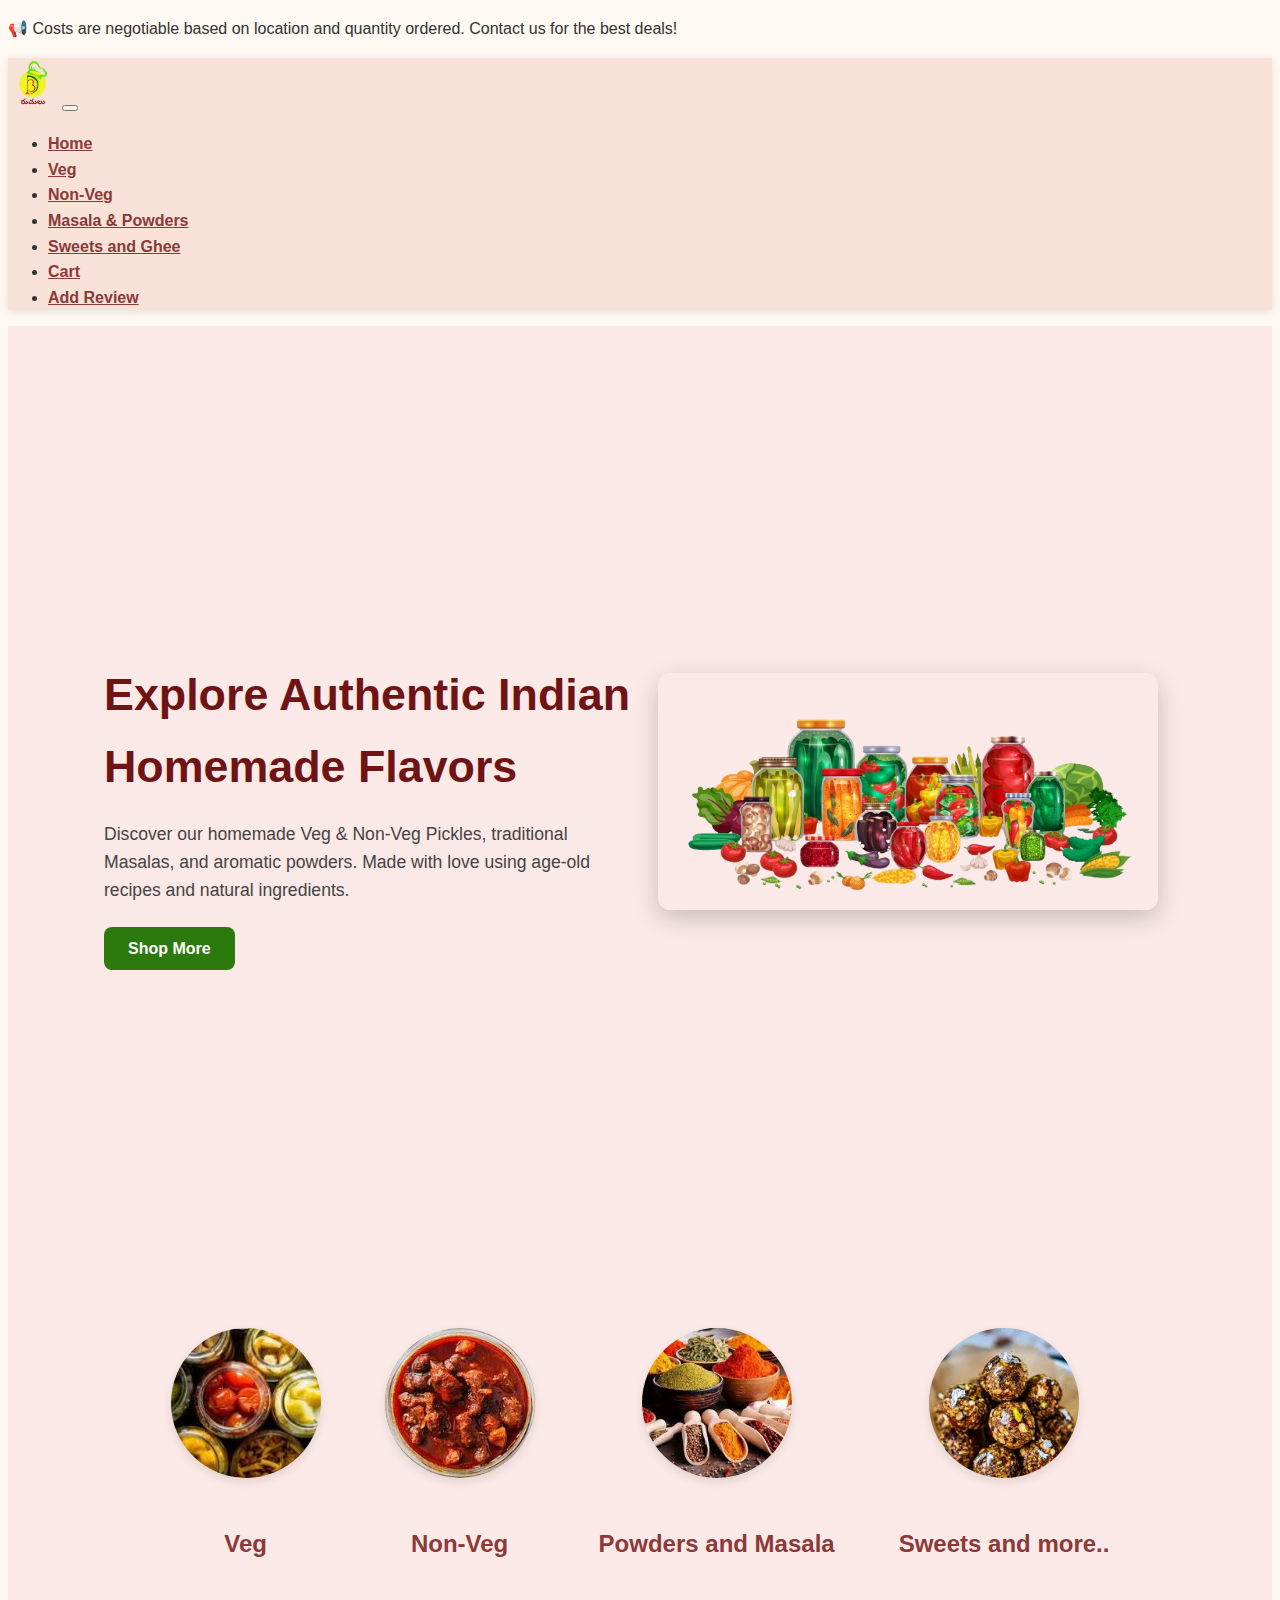
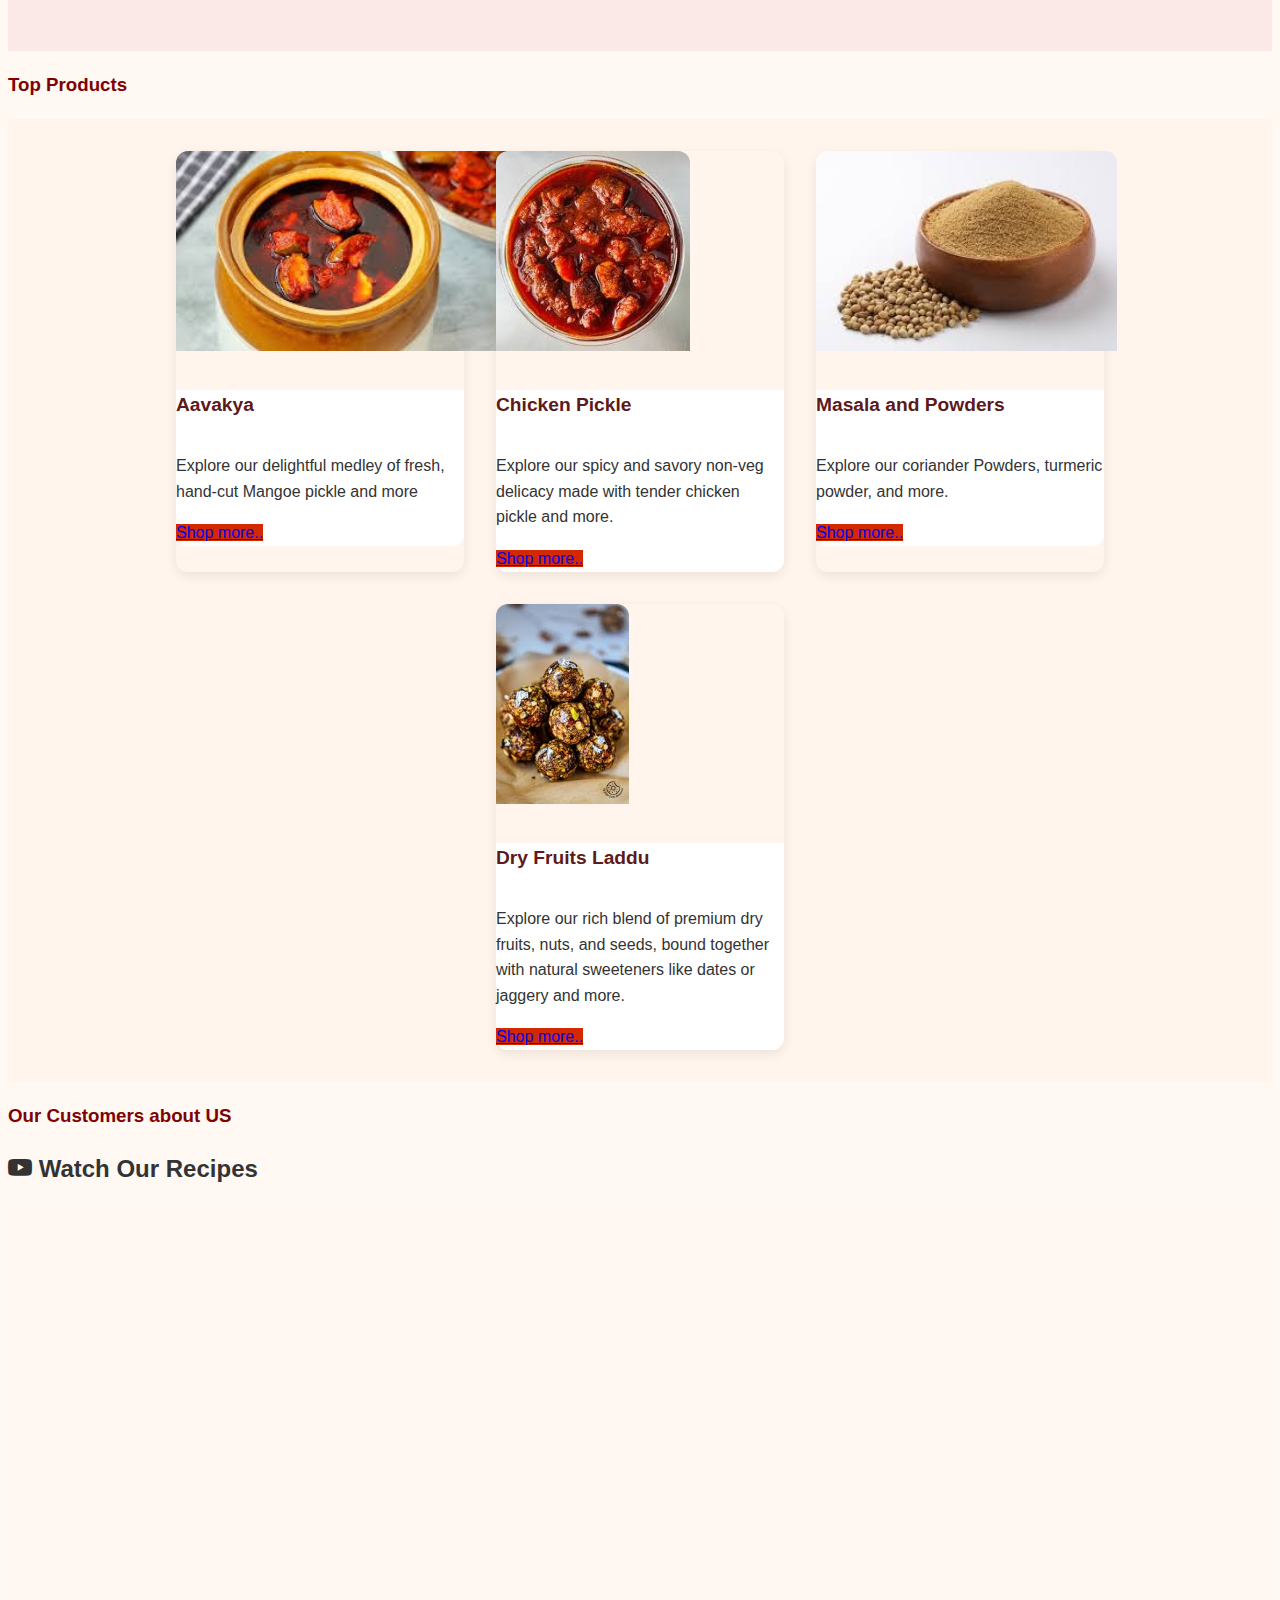
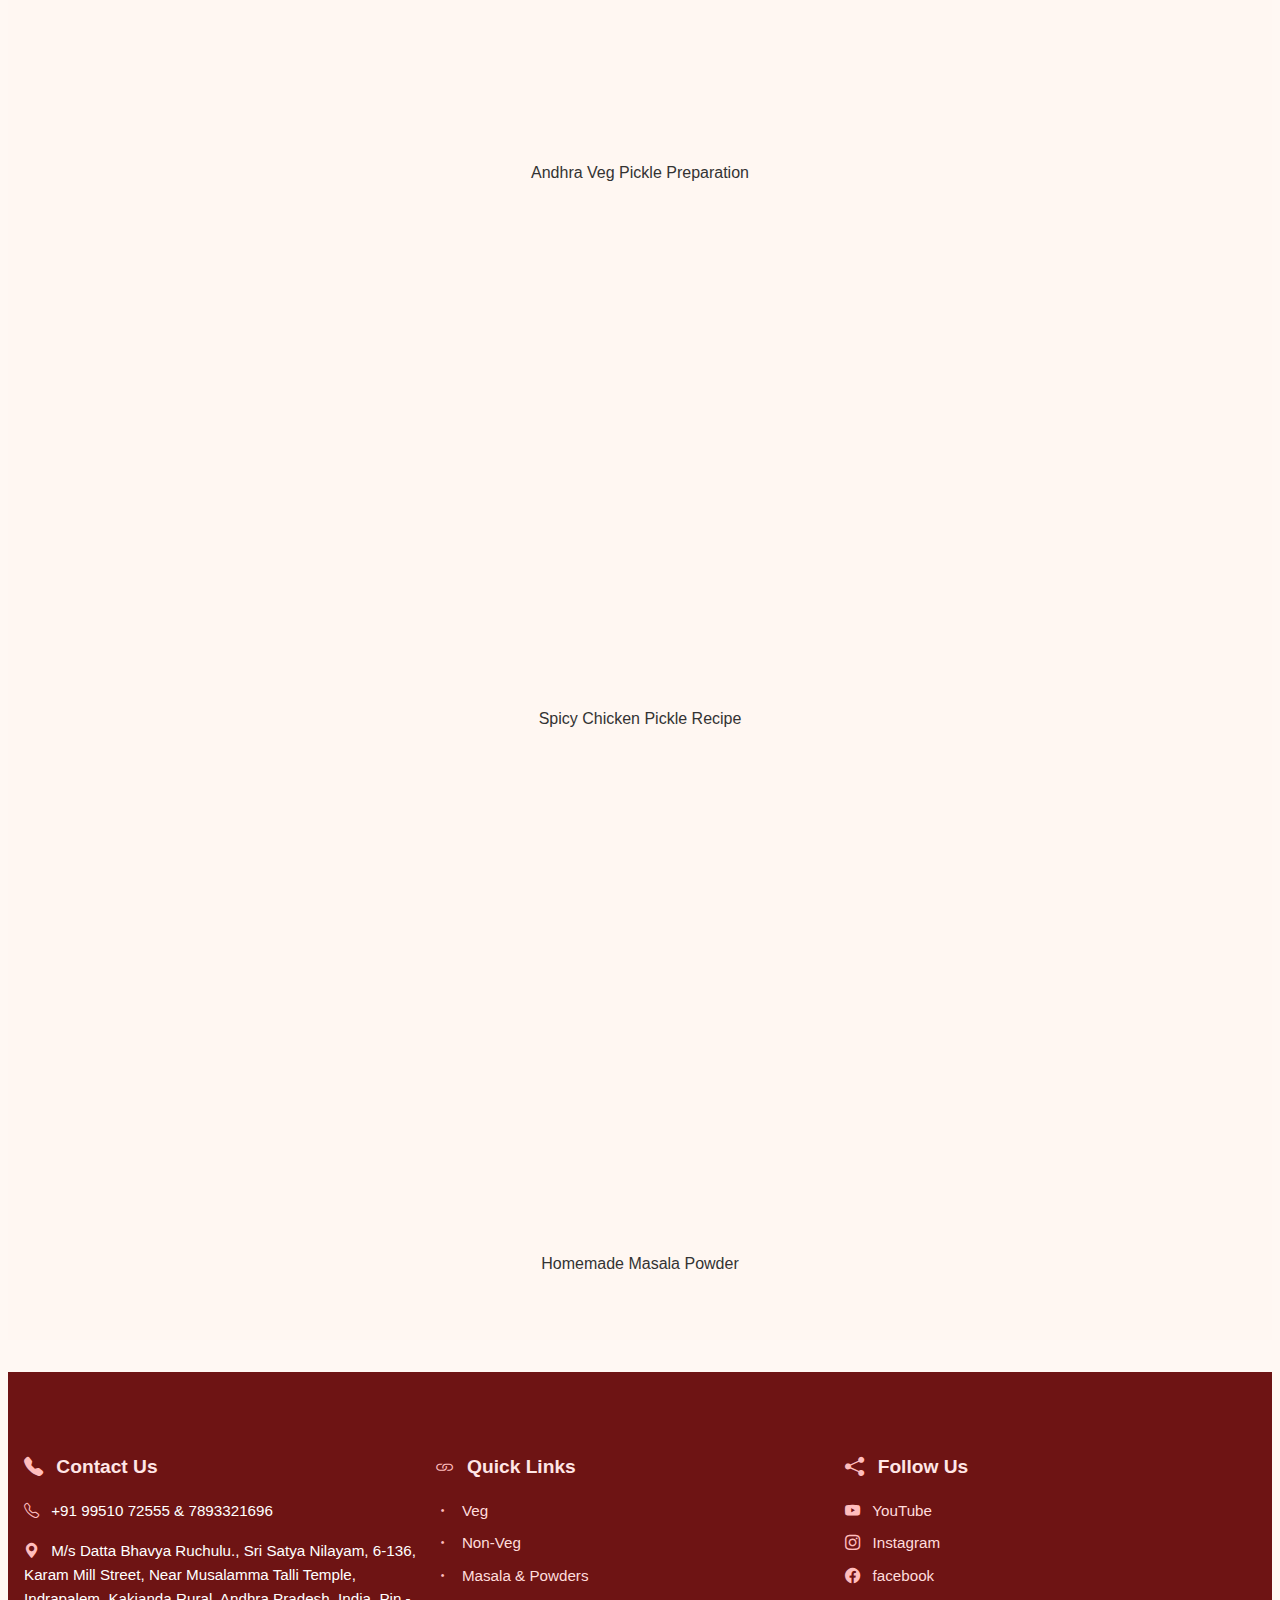
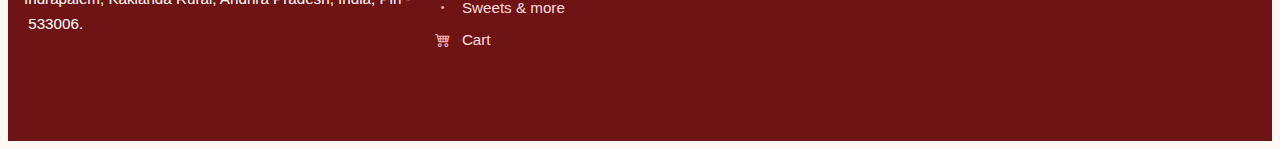
<file: index.html>
<!DOCTYPE html>
<html lang="en">

<head>
    <meta charset="UTF-8">
    <meta http-equiv="X-UA-Compatible" content="IE=edge">
    <meta name="viewport" content="width=device-width, initial-scale=1.0">
    <title>DB రుచులు</title>
    <link href="https://cdn.jsdelivr.net/npm/bootstrap@5.3.7/dist/css/bootstrap.min.css" rel="stylesheet"
        integrity="sha384-LN+7fdVzj6u52u30Kp6M/trliBMCMKTyK833zpbD+pXdCLuTusPj697FH4R/5mcr" crossorigin="anonymous">
    <script src="https://cdn.jsdelivr.net/npm/bootstrap@5.3.7/dist/js/bootstrap.bundle.min.js"
        integrity="sha384-ndDqU0Gzau9qJ1lfW4pNLlhNTkCfHzAVBReH9diLvGRem5+R9g2FzA8ZGN954O5Q"
        crossorigin="anonymous"></script>
    <link href="https://cdn.jsdelivr.net/npm/bootstrap-icons@1.10.5/font/bootstrap-icons.css" rel="stylesheet">

    <link rel="stylesheet" href="styles.css">
</head>

<body>
    <!--Nav Bar-->
    <div class="notification-banner">
        <p>📢 Costs are negotiable based on location and quantity ordered. Contact us for the best deals!</p>
    </div>
    <nav class="navbar navbar-expand-lg bg-body-tertiary">
        <div class="container-fluid">
            <a class="navbar-brand mx-auto" href="index.html"><img src=" logo.jpg" alt=""></a>
            <button class="navbar-toggler" type="button" data-bs-toggle="collapse"
                data-bs-target="#navbarSupportedContent" aria-controls="navbarSupportedContent" aria-expanded="false"
                aria-label="Toggle navigation">
                <span class="navbar-toggler-icon"></span>
            </button>
            <div class="collapse navbar-collapse" id="navbarSupportedContent">
                <ul class="navbar-nav ms-auto mb-2 mb-lg-0">
                    <li class="nav-item">
                        <a class="nav-link " aria-current="page" href="index.html">Home</a>
                    </li>
                    <li class="nav-item">
                        <a class="nav-link" href="vegPickles.html">Veg</a>
                    </li>
                    <li class="nav-item">
                        <a class="nav-link" href="nonVegPickles.html">Non-Veg</a>
                    </li>
                    <li class="nav-item">
                        <a class="nav-link" href="masalas.html">Masala & Powders</a>
                    </li>
                    <li class="nav-item">
                        <a class="nav-link" href="sweets.html">Sweets and Ghee</a>
                    </li>
                    <li class="nav-item">
                        <a class="nav-link" href="cart.html">Cart</a>
                    </li>
                    <li class="nav-item">
                        <a class="nav-link" href="https://g.page/r/CdC5xiagUfe6EAI/review">Add Review</a>
                    </li>
                </ul>

            </div>
        </div>
    </nav>

    <section class="hero">
        <div class="hero-text">
            <h1>Explore Authentic Indian Homemade Flavors</h1>
            <p>
                Discover our homemade Veg & Non-Veg Pickles, traditional Masalas, and
                aromatic powders. Made with love using age-old recipes and natural ingredients.
            </p>
            <a href="#top_products" class="shop-btn">Shop More</a>
        </div>
        <div class="hero-image">
            <img src=" hero.png" alt="Pickle Jars" />
        </div>
    </section>

    <div class="list-sec">
        <div class="lists">
            <a href="vegPickles.html" style="text-decoration: none;"> <img src=" veg-pickles.jpeg" alt="">
                <p>Veg</p>
            </a>
        </div>
        <div class="lists">
            <a href="nonVegPickles.html" style="text-decoration: none;"> <img src=" non-veg.jpeg" alt="">
                <p>Non-Veg</p>
            </a>
        </div>
        <div class="lists">
            <a href="masalas.html" style="text-decoration: none;"> <img src=" m&p.jpeg" alt="">
                <p>Powders and Masala</p>
            </a>
        </div>
        <div class="lists">
            <a href="sweets.html" style="text-decoration: none;"> <img src=" dry-fruits-laddu.jpeg" alt="">
                <p>Sweets and more..</p>
            </a>
        </div>
    </div>
    <section id="top_products">
        <h3>Top Products</h3>
        <div class="top-products">
            <div class="card" style="width: 18rem;">
                <img src=" aavakaya.jpg" class="card-img-top" alt="...">
                <div class="card-body">
                    <h5 class="card-title">Aavakya</h5>
                    <p class="card-text">Explore our delightful medley of fresh, hand-cut Mangoe pickle and more</p>
                    <a href="vegPickles.html" class="btn btn-primary">Shop more..</a>
                </div>
            </div>
            <div class="card" style="width: 18rem;">
                <img src=" chicken.jpg" class="card-img-top" alt="...">
                <div class="card-body">
                    <h5 class="card-title">Chicken Pickle</h5>
                    <p class="card-text">Explore our spicy and savory non-veg delicacy made with tender chicken pickle
                        and
                        more.</p>
                    <a href="nonVegPickles.html" class="btn btn-primary">Shop more..</a>
                </div>
            </div>
            <div class="card" style="width: 18rem;">
                <img src=" coriander'.jpg" class="card-img-top" alt="...">
                <div class="card-body">
                    <h5 class="card-title">Masala and Powders</h5>
                    <p class="card-text">Explore our coriander Powders, turmeric powder, and more.</p>
                    <a href="masalas.html" class="btn btn-primary">Shop more..</a>
                </div>
            </div>
            <div class="card" style="width: 18rem;">
                <img src=" dry-fruits-laddu.jpeg" class="card-img-top" alt="...">
                <div class="card-body">
                    <h5 class="card-title">Dry Fruits Laddu</h5>
                    <p class="card-text">Explore our rich blend of premium dry fruits, nuts,
                        and seeds, bound together with natural
                        sweeteners like dates or jaggery and more.</p>
                    <a href="sweets.html" class="btn btn-primary">Shop more..</a>
                </div>
            </div>
        </div>
    </section>
    <h3>Our Customers about US</h3>
    <!-- Elfsight Google Reviews | Untitled Google Reviews -->
    <script src="https://static.elfsight.com/platform/platform.js" async></script>
    <div class="elfsight-app-03ab44bb-7307-4158-8215-7b2223e11445" data-elfsight-app-lazy></div>


    <h2 class="section-title text-center mb-4"><i class="bi bi-youtube text-danger"></i> Watch Our Recipes</h2>
    <div class="youtube-links container py-5">
        <div class="row justify-content-center g-4">
            <div class="col-lg-6 col-md-6 col-sm-12">
                <div class="ratio ratio-16x9 rounded shadow">
                    <iframe width="853" height="480" src="https://www.youtube.com/embed/3LIVG4vbXrY"
                        title="అమ్మవారికి ఎంతో ఇష్టమైన  5 రకాల ప్రసాదాలు శ్రావణ మాసం స్పెషల్ /sravanmasam special /"
                        frameborder="0"
                        allow="accelerometer; autoplay; clipboard-write; encrypted-media; gyroscope; picture-in-picture; web-share"
                        referrerpolicy="strict-origin-when-cross-origin" allowfullscreen></iframe>
                </div>
                <p class="text-center mt-2">Andhra Veg Pickle Preparation</p>
            </div>
            <div class="col-lg-6 col-md-6 col-sm-12">
                <div class="ratio ratio-16x9 rounded shadow">
                    <iframe width="853" height="480" src="https://www.youtube.com/embed/Fk98pCr-Z9w"
                        title="అమ్మమ్మల కాలంనాటి గోరింటాకు టిప్స్ తో,గోరింటాకు ఎర్రగా పండాలంటే ఇలా తయారు  చేసుకోండి/goritaku"
                        frameborder="0"
                        allow="accelerometer; autoplay; clipboard-write; encrypted-media; gyroscope; picture-in-picture; web-share"
                        referrerpolicy="strict-origin-when-cross-origin" allowfullscreen></iframe>
                </div>
                <p class="text-center mt-2">Spicy Chicken Pickle Recipe</p>
            </div>
            <div class="col-lg-6 col-md-6 col-sm-12">
                <div class="ratio ratio-16x9 rounded shadow">
                    <iframe width="853" height="480" src="https://www.youtube.com/embed/R_z-5V-l1-0"
                        title="పూర్ణం బూరెలు నుండి పూర్ణం బయటకు రాకుండ పర్ఫెక్ట్ రావాలంటే/పొంగు బురెలు నూనె పిల్చకుండా ఉండాలి అంటే"
                        frameborder="0"
                        allow="accelerometer; autoplay; clipboard-write; encrypted-media; gyroscope; picture-in-picture; web-share"
                        referrerpolicy="strict-origin-when-cross-origin" allowfullscreen></iframe>
                </div>
                <p class="text-center mt-2">Homemade Masala Powder</p>
            </div>
        </div>
    </div>
<script>
  
</script>


</body>
<footer class="footer">
    <div class="footer-section contact-us">
        <h5><i class="bi bi-telephone-fill"></i> Contact Us</h5>
        <p><i class="bi bi-telephone"></i> +91 99510 72555 & 7893321696</p>
        <p><i class="bi bi-geo-alt-fill"></i> M/s Datta Bhavya Ruchulu.,
            Sri Satya Nilayam, 6-136, Karam Mill Street, Near Musalamma Talli Temple, Indrapalem, Kakianda Rural, Andhra
            Pradesh,
            India, Pin - 533006.</p>
    </div>

    <div class="footer-section nav-links">
        <h5><i class="bi bi-link"></i> Quick Links</h5>
        <a href="vegPickles.html"><i class="bi bi-dot"></i> Veg</a><br>
        <a href="nonVegPickles.html"><i class="bi bi-dot"></i> Non-Veg</a><br>
        <a href="masalas.html"><i class="bi bi-dot"></i> Masala & Powders</a><br>
        <a href="sweets.html"><i class="bi bi-dot"></i> Sweets & more</a><br>
        <a href="cart.html"><i class="bi bi-cart4"></i> Cart</a>
    </div>

    <div class="footer-section social-media">
        <h5><i class="bi bi-share-fill"></i> Follow Us</h5>
        <a href="https://youtube.com/@bhavyanagalla8187?feature=shared"><i class="bi bi-youtube"></i> YouTube</a><br>
        <a href="https://www.instagram.com/dbruchulu?igsh=ejVjdHY1MHJ4dXVu&utm_source=qr"><i
                class="bi bi-instagram"></i> Instagram</a><br>
        <a href="https://www.facebook.com/share/16RpdNZkXG/?mibextid=wwXIfr"><i class="bi bi-facebook"></i> facebook</a>
    </div>
</footer>


</html>
</file>
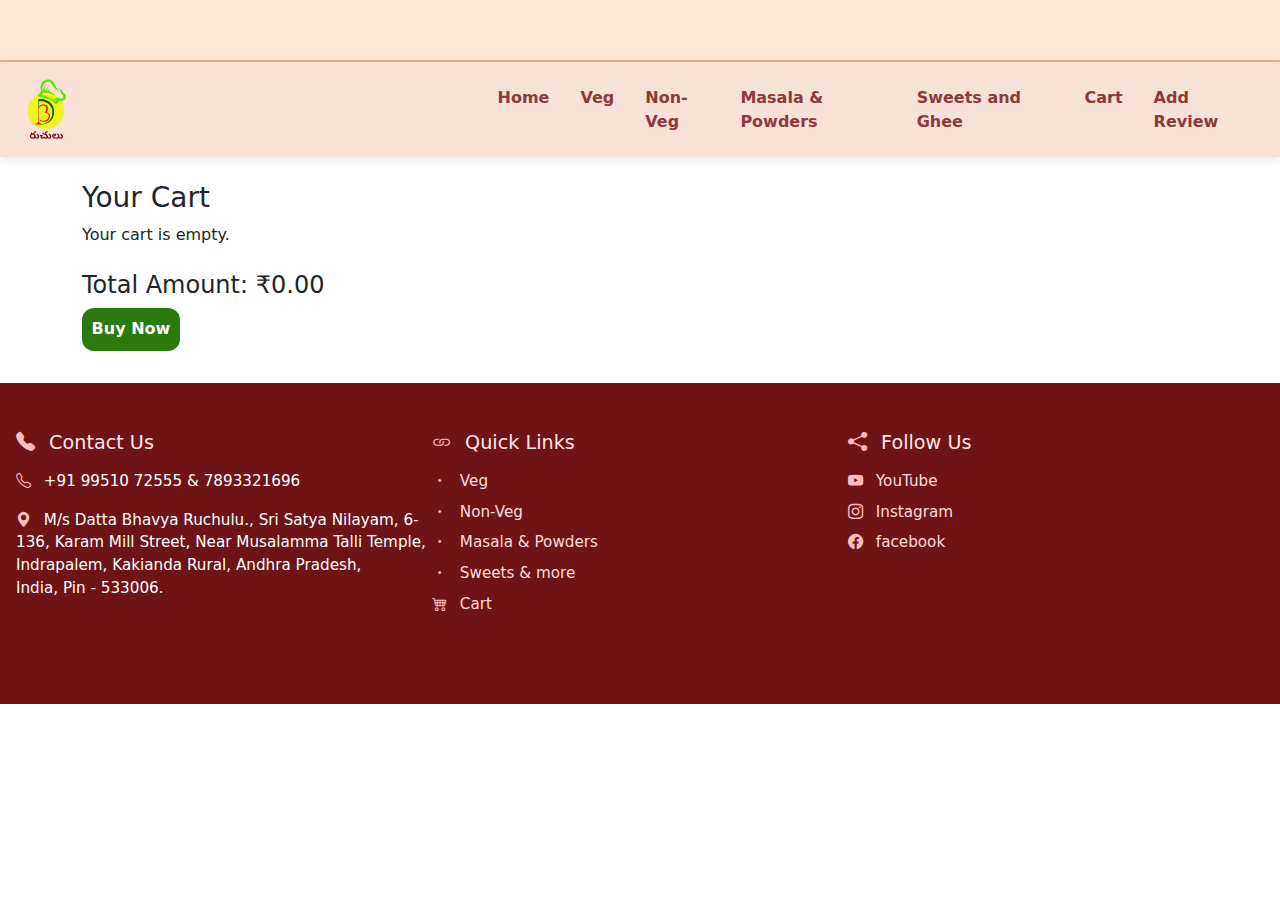
<file: cart.html>
<!DOCTYPE html>
<html lang="en">

<head>
    <meta charset="UTF-8" />
    <meta http-equiv="X-UA-Compatible" content="IE=edge" />
    <meta name="viewport" content="width=device-width, initial-scale=1.0" />
    <title>Cart - DB రుచులు</title>
    <link href="https://cdn.jsdelivr.net/npm/bootstrap@5.3.7/dist/css/bootstrap.min.css" rel="stylesheet" />
    <link href="https://cdn.jsdelivr.net/npm/bootstrap-icons@1.10.5/font/bootstrap-icons.css" rel="stylesheet">
    <link rel="stylesheet" href="styles1.css">

</head>

<body>
    <div class="notification-banner">
        <p>📢 Costs are negotiable based on location and quantity ordered. Contact us for the best deals!</p>
    </div>
    <nav class="navbar navbar-expand-lg bg-body-tertiary">
        <div class="container-fluid">
            <a class="navbar-brand" href="index.html"><img src=" logo.jpg" alt=""></a>
            <button class="navbar-toggler" type="button" data-bs-toggle="collapse"
                data-bs-target="#navbarSupportedContent" aria-controls="navbarSupportedContent" aria-expanded="false"
                aria-label="Toggle navigation">
                <span class="navbar-toggler-icon"></span>
            </button>
            <div class="collapse navbar-collapse" id="navbarSupportedContent">
                <ul class="navbar-nav mx-auto mb-2 mb-lg-0">
                    <li class="nav-item">
                        <a class="nav-link " aria-current="page" href="index.html">Home</a>
                    </li>
                    <li class="nav-item">
                        <a class="nav-link" href="vegPickles.html">Veg</a>
                    </li>
                    <li class="nav-item">
                        <a class="nav-link" href="nonVegPickles.html">Non-Veg</a>
                    </li>
                    <li class="nav-item">
                        <a class="nav-link" href="masalas.html">Masala & Powders</a>
                    </li>
                    <li class="nav-item">
                        <a class="nav-link" href="sweets.html">Sweets and Ghee</a>
                    </li>
                    <li class="nav-item">
                        <a class="nav-link" href="cart.html">Cart</a>
                    </li>
                    <li class="nav-item">
                        <a class="nav-link" href="https://g.page/r/CdC5xiagUfe6EAI/review">Add Review</a>
                    </li>
                </ul>

            </div>
        </div>
    </nav>

    <div class="container my-4">
        <h3>Your Cart</h3>
        <div id="cart-items"></div>

        <h4 class="mt-4">Total Amount: ₹<span id="cart-total">0.00</span></h4>
        <div id="address-section" style="display: none; margin-top: 20px;">
            <textarea id="addressInput" class="form-control" placeholder="Enter your delivery address"
                rows="4"></textarea>
            <button class="btn btn-success mt-2" onclick="confirmBuyNow()">Confirm Purchase</button>
        </div>
        <button class="btn btn-primary" id="buyNowBtn" onclick="showAddressBox()">Buy Now</button>
    </div>


    <script src="index.js"></script>
    <script src="https://cdn.jsdelivr.net/npm/bootstrap@5.3.7/dist/js/bootstrap.bundle.min.js"></script>
    <script>
        // Add item to cart
        function addToCart(product, weight, quantity, image, unitPrice) {
            let cart = JSON.parse(localStorage.getItem("cart")) || [];

            const item = {
                product,
                weight,
                quantity: parseInt(quantity),
                unitPrice: parseFloat(unitPrice),
                totalPrice: parseInt(quantity) * parseFloat(unitPrice),
                image
            };

            cart.push(item);
            localStorage.setItem("cart", JSON.stringify(cart));
            alert(`${quantity} x ${weight} of ${product} added to cart`);
        }

        // Load cart and display items
        function loadCart() {
            const cart = JSON.parse(localStorage.getItem("cart")) || [];
            const cartItemsDiv = document.getElementById("cart-items");
            let totalAmount = 0;

            if (cart.length === 0) {
                cartItemsDiv.innerHTML = "<p>Your cart is empty.</p>";
                document.getElementById("cart-total").textContent = "0.00";
                return;
            }

            cartItemsDiv.innerHTML = "";

            cart.forEach((item, idx) => {
                totalAmount += item.totalPrice;
                cartItemsDiv.innerHTML += `
      <div class="cart-item">
        <img src="${item.image}" alt="${item.product}" width="100" />
        <div class="cart-item-details">
          <strong>${item.product}</strong><br />
          Weight: ${item.weight}<br />
          Quantity: ${item.quantity}<br />
          Unit Price: ₹${item.unitPrice.toFixed(2)}<br />
          Total: ₹${item.totalPrice.toFixed(2)}
        </div>
        <div class="col-3 text-end">
          <button class="btn btn-outline-danger remove-btn" onclick="removeFromCart(${idx})">Remove</button>
        </div>
      </div>
    `;
            });

            document.getElementById("cart-total").textContent = totalAmount.toFixed(2);
        }

        // Remove item from cart
        function removeFromCart(index) {
            let cart = JSON.parse(localStorage.getItem("cart")) || [];
            cart.splice(index, 1);
            localStorage.setItem("cart", JSON.stringify(cart));
            loadCart();
        }

        // Show address input section
        function showAddressBox() {
            const cart = JSON.parse(localStorage.getItem("cart")) || [];
            if (cart.length === 0) {
                alert("Cart is empty");
                return;
            }

            // Show address section
            document.getElementById("address-section").style.display = "block";

            // Hide the Buy Now button
            document.getElementById("buyNowBtn").style.display = "none";

            // Focus the address input
            document.getElementById("addressInput").focus();
        }


        // Confirm purchase and send via WhatsApp
        function confirmBuyNow() {
            const cart = JSON.parse(localStorage.getItem("cart")) || [];
            const address = document.getElementById("addressInput").value.trim();

            if (!address) {
                alert("Please enter a delivery address.");
                return;
            }

            let message = "Hi, I would like to order the following:\n";
            let totalCost = 0;

            cart.forEach((item, i) => {
                let itemTotal = item.totalPrice;
                totalCost += itemTotal;
                message += `${i + 1}. ${item.product} - ${item.weight} × ${item.quantity} item(s) @ ₹${item.unitPrice.toFixed(2)} each = ₹${itemTotal.toFixed(2)}\n`;
            });

            message += `\nTotal Cost: ₹${totalCost.toFixed(2)}\n`;
            message += `\nAddress:\n${address}`;

            const phone = "9951072555";
            const encodedMsg = encodeURIComponent(message);
            window.open(`https://wa.me/${phone}?text=${encodedMsg}`, "_blank");
        }

        // Initial load
        loadCart();

    </script>
</body>
<footer class="footer">
    <div class="footer-section contact-us">
        <h5><i class="bi bi-telephone-fill"></i> Contact Us</h5>
        <p><i class="bi bi-telephone"></i> +91 99510 72555 & 7893321696</p>
        <p><i class="bi bi-geo-alt-fill"></i> M/s Datta Bhavya Ruchulu.,
            Sri Satya Nilayam, 6-136, Karam Mill Street, Near Musalamma Talli Temple, Indrapalem, Kakianda Rural, Andhra
            Pradesh,
            India, Pin - 533006.</p>
    </div>

    <div class="footer-section nav-links">
        <h5><i class="bi bi-link"></i> Quick Links</h5>
        <a href="vegPickles.html"><i class="bi bi-dot"></i> Veg</a><br>
        <a href="nonVegPickles.html"><i class="bi bi-dot"></i> Non-Veg</a><br>
        <a href="masalas.html"><i class="bi bi-dot"></i> Masala & Powders</a><br>
        <a href="sweets.html"><i class="bi bi-dot"></i> Sweets & more</a><br>
        <a href="cart.html"><i class="bi bi-cart4"></i> Cart</a>
    </div>

    <div class="footer-section social-media">
        <h5><i class="bi bi-share-fill"></i> Follow Us</h5>
        <a href="https://youtube.com/@bhavyanagalla8187?feature=shared"><i class="bi bi-youtube"></i> YouTube</a><br>
        <a href="https://www.instagram.com/dbruchulu?igsh=ejVjdHY1MHJ4dXVu&utm_source=qr"><i
                class="bi bi-instagram"></i> Instagram</a><br>
        <a href="https://www.facebook.com/share/16RpdNZkXG/?mibextid=wwXIfr"><i class="bi bi-facebook"></i> facebook</a>
    </div>
</footer>

</html>
</file>
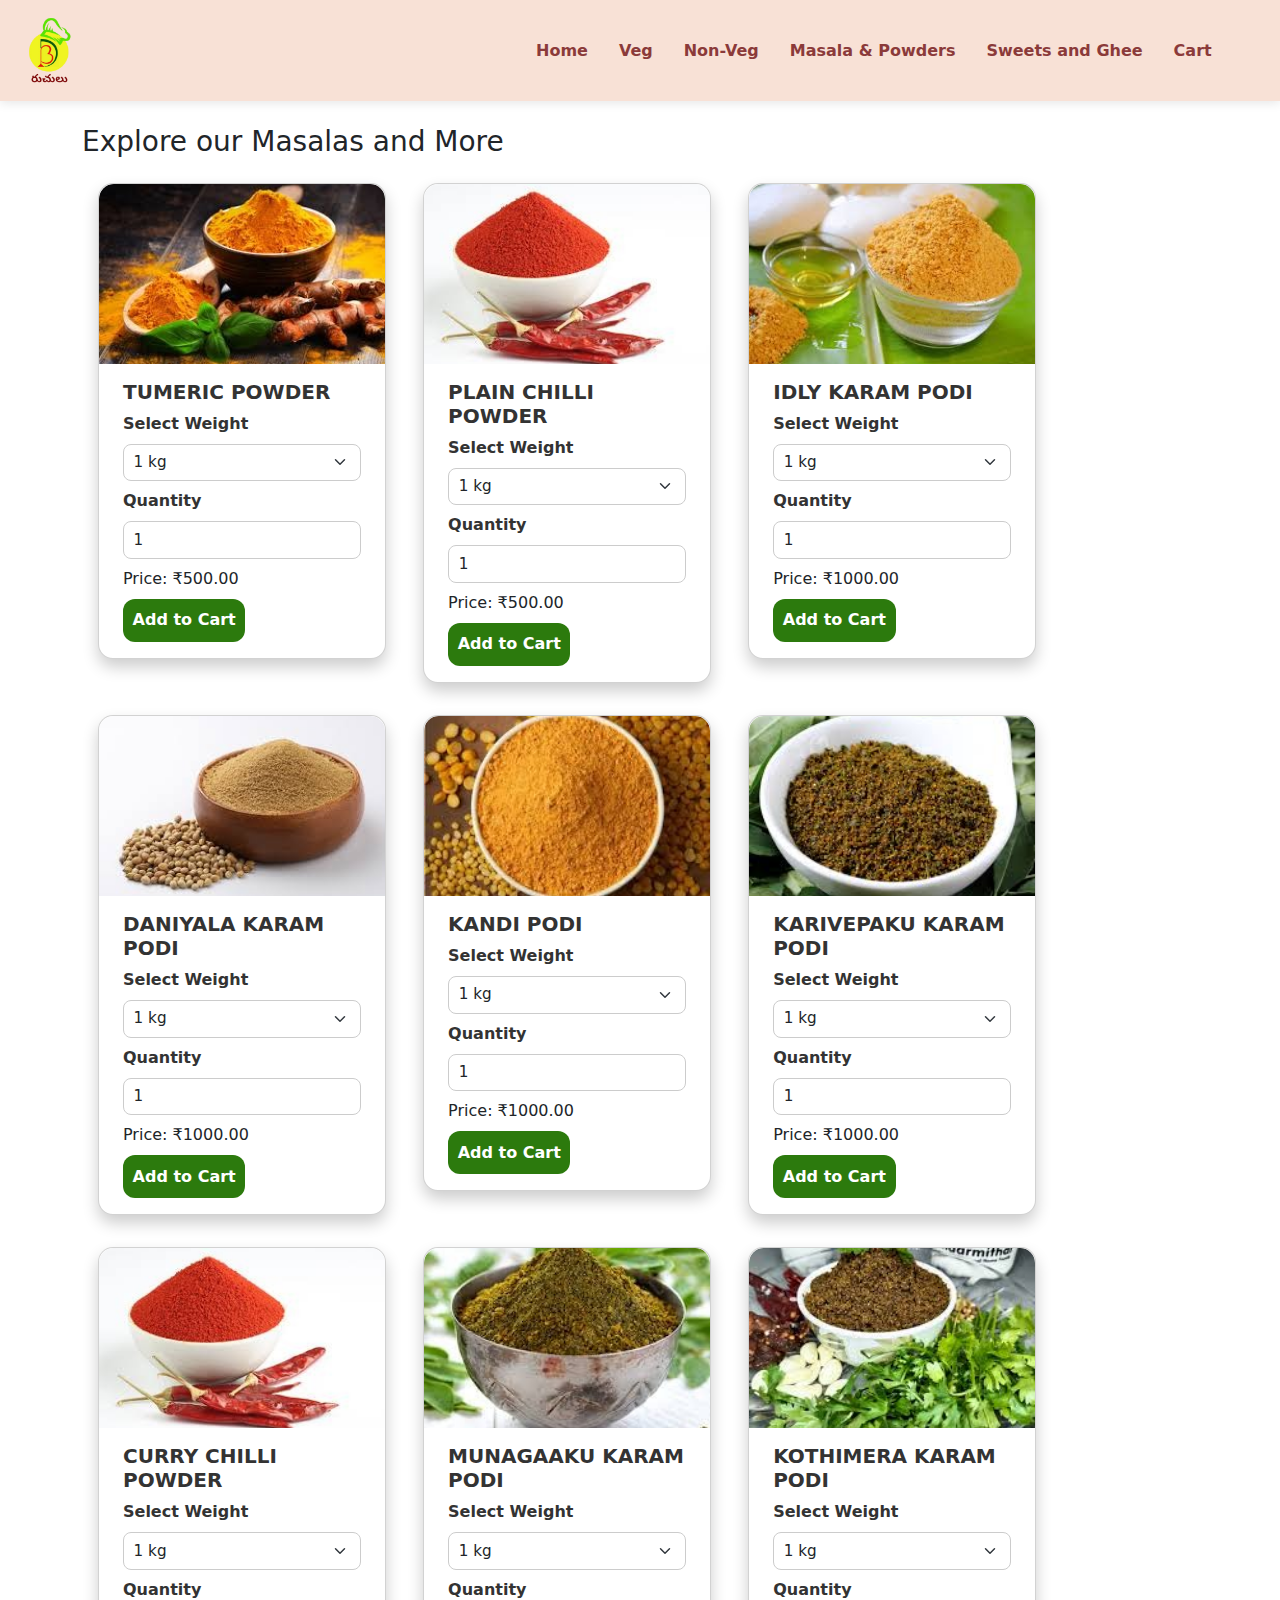
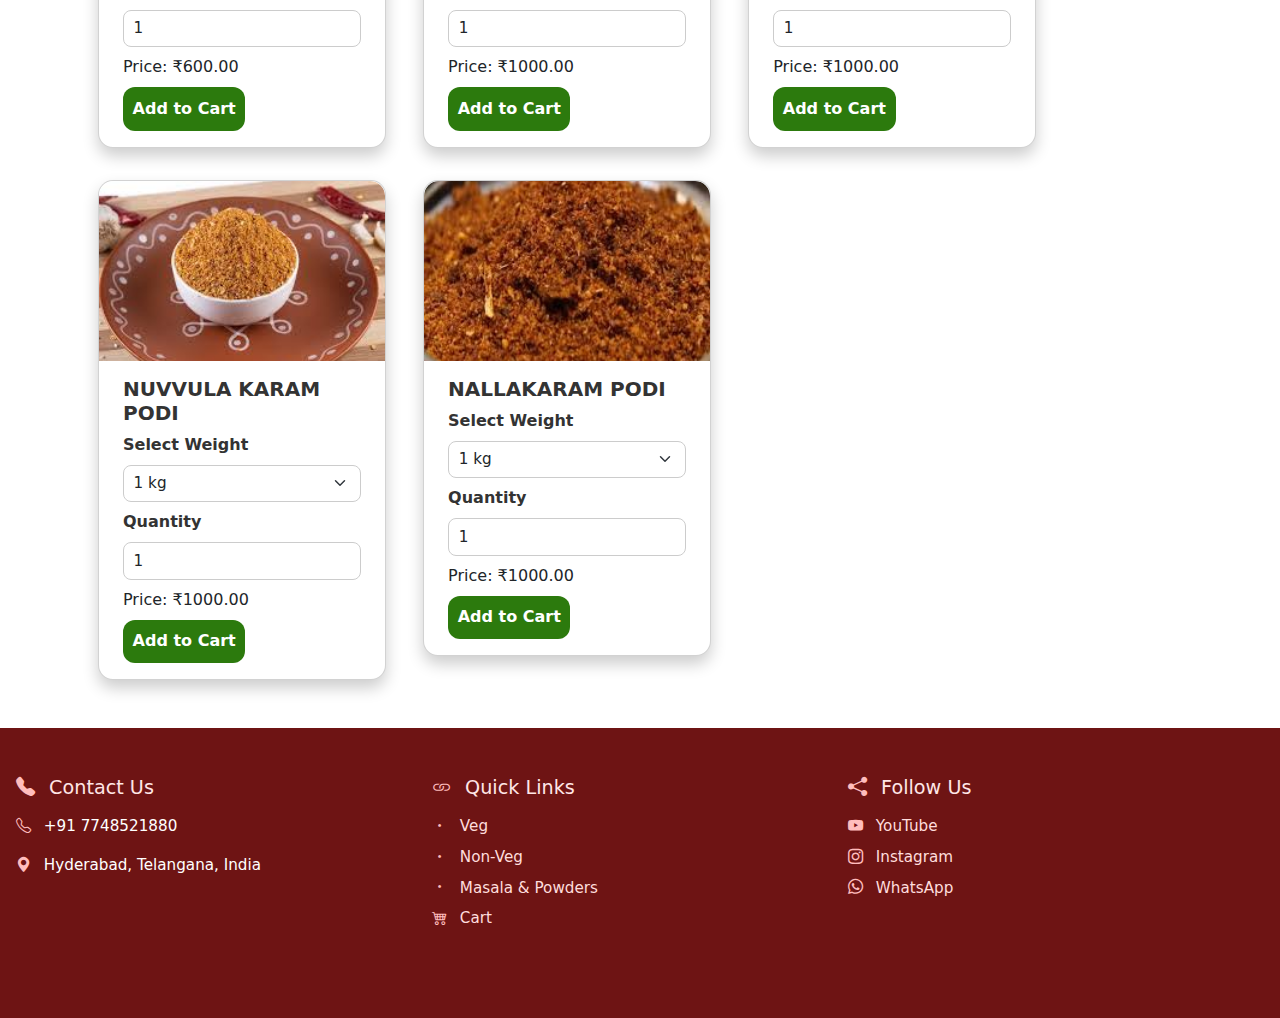
<file: masalas.html>
<!DOCTYPE html>
<html lang="en">

<head>
    <meta charset="UTF-8" />
    <meta http-equiv="X-UA-Compatible" content="IE=edge" />
    <meta name="viewport" content="width=device-width, initial-scale=1.0" />
    <title>DB రుచులు</title>
    <link href="https://cdn.jsdelivr.net/npm/bootstrap@5.3.7/dist/css/bootstrap.min.css" rel="stylesheet" />
    <script src="https://cdn.jsdelivr.net/npm/bootstrap@5.3.7/dist/js/bootstrap.bundle.min.js"></script>
    <link href="https://cdn.jsdelivr.net/npm/bootstrap-icons@1.10.5/font/bootstrap-icons.css" rel="stylesheet">
    <link rel="stylesheet" href="styles1.css">
</head>

<body>
    <nav class="navbar navbar-expand-lg bg-body-tertiary">
        <div class="container-fluid">
            <a class="navbar-brand" href="index.html"><img src="logo.jpg" alt=""></a>
            <button class="navbar-toggler" type="button" data-bs-toggle="collapse"
                data-bs-target="#navbarSupportedContent" aria-controls="navbarSupportedContent" aria-expanded="false"
                aria-label="Toggle navigation">
                <span class="navbar-toggler-icon"></span>
            </button>
            <div class="collapse navbar-collapse" id="navbarSupportedContent">
                <ul class="navbar-nav me-auto mb-2 mb-lg-0">
                    <li class="nav-item">
                        <a class="nav-link " aria-current="page" href="index.html">Home</a>
                    </li>
                    <li class="nav-item">
                        <a class="nav-link" href="vegPickles.html">Veg</a>
                    </li>
                    <li class="nav-item">
                        <a class="nav-link" href="nonVegPickles.html">Non-Veg</a>
                    </li>
                    <li class="nav-item">
                        <a class="nav-link" href="masalas.html">Masala & Powders</a>
                    </li>
                    <li class="nav-item">
                        <a class="nav-link" href="sweets.html">Sweets and Ghee</a>
                    </li>
                    <li class="nav-item">
                        <a class="nav-link" href="cart.html">Cart</a>
                    </li>
                </ul>

            </div>
        </div>
    </nav>

    <div class="container my-4">
        <h3>Explore our Masalas and More</h3>

        <div class="card" style="width: 18rem;">
            <img src="turmeric.jpg" class="card-img-top" alt="Tomato" />
            <div class="card-body">
                <h5 class="card-title">TUMERIC POWDER</h5>
                <label class="form-label">Select Weight</label>
                <select class="form-select mb-2 weight-select">
                    <option value="1kg">1 kg</option>
                    <option value="1/2kg">1/2 kg</option>
                    <option value="1/4kg">1/4 kg</option>
                </select>

                <label class="form-label">Quantity</label>
                <input type="number" class="form-control mb-2 qty-input" min="1" value="1" />

                <p class="card-price mb-2">Price: ₹<span class="price-value">0</span></p>

                <button class="btn btn-primary add-to-cart-btn">
                    Add to Cart
                </button>
            </div>
        </div>


        <div class="card" style="width: 18rem;">
            <img src="chilli.jpg" class="card-img-top" alt="Spicy Mango Pickle" />
            <div class="card-body">
                <h5 class="card-title">PLAIN CHILLI POWDER </h5>

                <label class="form-label">Select Weight</label>
                <select class="form-select mb-2 weight-select">
                    <option value="1kg">1 kg</option>
                    <option value="1/2kg">1/2 kg</option>
                    <option value="1/4kg">1/4 kg</option>
                </select>

                <label class="form-label">Quantity</label>
                <input type="number" class="form-control mb-2 qty-input" min="1" value="1" />

                <p class="card-price mb-2">Price: ₹<span class="price-value">0</span></p>

                <button class="btn btn-primary add-to-cart-btn">
                    Add to Cart
                </button>
            </div>
        </div>

        <div class="card" style="width: 18rem;">
            <img src="idly-karam-podi.jpg" class="card-img-top" alt="Spicy Mango Pickle" />
            <div class="card-body">
                <h5 class="card-title">IDLY KARAM PODI</h5>

                <label class="form-label">Select Weight</label>
                <select class="form-select mb-2 weight-select">
                    <option value="1kg">1 kg</option>
                    <option value="1/2kg">1/2 kg</option>
                    <option value="1/4kg">1/4 kg</option>
                </select>

                <label class="form-label">Quantity</label>
                <input type="number" class="form-control mb-2 qty-input" min="1" value="1" />

                <p class="card-price mb-2">Price: ₹<span class="price-value">0</span></p>

                <button class="btn btn-primary add-to-cart-btn">
                    Add to Cart
                </button>
            </div>
        </div>

        <div class="card" style="width: 18rem;">
            <img src="coriander'.jpg" class="card-img-top" alt="Spicy Mango Pickle" />
            <div class="card-body">
                <h5 class="card-title">DANIYALA KARAM PODI</h5>

                <label class="form-label">Select Weight</label>
                <select class="form-select mb-2 weight-select">
                    <option value="1kg">1 kg</option>
                    <option value="1/2kg">1/2 kg</option>
                    <option value="1/4kg">1/4 kg</option>
                </select>

                <label class="form-label">Quantity</label>
                <input type="number" class="form-control mb-2 qty-input" min="1" value="1" />

                <p class="card-price mb-2">Price: ₹<span class="price-value">0</span></p>

                <button class="btn btn-primary add-to-cart-btn">
                    Add to Cart
                </button>
            </div>
        </div>

        <div class="card" style="width: 18rem;">
            <img src="kandhi-podi.jpg" class="card-img-top" alt="Spicy Mango Pickle" />
            <div class="card-body">
                <h5 class="card-title">KANDI PODI</h5>

                <label class="form-label">Select Weight</label>
                <select class="form-select mb-2 weight-select">
                    <option value="1kg">1 kg</option>
                    <option value="1/2kg">1/2 kg</option>
                    <option value="1/4kg">1/4 kg</option>
                </select>

                <label class="form-label">Quantity</label>
                <input type="number" class="form-control mb-2 qty-input" min="1" value="1" />

                <p class="card-price mb-2">Price: ₹<span class="price-value">0</span></p>

                <button class="btn btn-primary add-to-cart-btn">
                    Add to Cart
                </button>
            </div>
        </div>

        <div class="card" style="width: 18rem;">
            <img src="karivepaku.jpeg" class="card-img-top" alt="Spicy Mango Pickle" />
            <div class="card-body">
                <h5 class="card-title">KARIVEPAKU KARAM PODI </h5>

                <label class="form-label">Select Weight</label>
                <select class="form-select mb-2 weight-select">
                    <option value="1kg">1 kg</option>
                    <option value="1/2kg">1/2 kg</option>
                    <option value="1/4kg">1/4 kg</option>
                </select>

                <label class="form-label">Quantity</label>
                <input type="number" class="form-control mb-2 qty-input" min="1" value="1" />

                <p class="card-price mb-2">Price: ₹<span class="price-value">0</span></p>

                <button class="btn btn-primary add-to-cart-btn">
                    Add to Cart
                </button>
            </div>
        </div>

        <div class="card" style="width: 18rem;">
            <img src="chilli.jpg" class="card-img-top" alt="Spicy Mango Pickle" />
            <div class="card-body">
                <h5 class="card-title">CURRY CHILLI POWDER </h5>

                <label class="form-label">Select Weight</label>
                <select class="form-select mb-2 weight-select">
                    <option value="1kg">1 kg</option>
                    <option value="1/2kg">1/2 kg</option>
                    <option value="1/4kg">1/4 kg</option>
                </select>

                <label class="form-label">Quantity</label>
                <input type="number" class="form-control mb-2 qty-input" min="1" value="1" />

                <p class="card-price mb-2">Price: ₹<span class="price-value">0</span></p>

                <button class="btn btn-primary add-to-cart-btn">
                    Add to Cart
                </button>
            </div>
        </div>

        <div class="card" style="width: 18rem;">
            <img src="drum-stick-powder.jpg" class="card-img-top" alt="Spicy Mango Pickle" />
            <div class="card-body">
                <h5 class="card-title">MUNAGAAKU KARAM PODI</h5>

                <label class="form-label">Select Weight</label>
                <select class="form-select mb-2 weight-select">
                    <option value="1kg">1 kg</option>
                    <option value="1/2kg">1/2 kg</option>
                    <option value="1/4kg">1/4 kg</option>
                </select>

                <label class="form-label">Quantity</label>
                <input type="number" class="form-control mb-2 qty-input" min="1" value="1" />

                <p class="card-price mb-2">Price: ₹<span class="price-value">0</span></p>

                <button class="btn btn-primary add-to-cart-btn">
                    Add to Cart
                </button>
            </div>
        </div>

        <div class="card" style="width: 18rem;">
            <img src="kothimeera.jpeg" class="card-img-top" alt="Spicy Mango Pickle" />
            <div class="card-body">
                <h5 class="card-title">KOTHIMERA KARAM PODI </h5>

                <label class="form-label">Select Weight</label>
                <select class="form-select mb-2 weight-select">
                    <option value="1kg">1 kg</option>
                    <option value="1/2kg">1/2 kg</option>
                    <option value="1/4kg">1/4 kg</option>
                </select>

                <label class="form-label">Quantity</label>
                <input type="number" class="form-control mb-2 qty-input" min="1" value="1" />

                <p class="card-price mb-2">Price: ₹<span class="price-value">0</span></p>

                <button class="btn btn-primary add-to-cart-btn">
                    Add to Cart
                </button>
            </div>
        </div>
        <div class="card" style="width: 18rem;">
            <img src="nuvvula-karam.jpeg" class="card-img-top" alt="Spicy Mango Pickle" />
            <div class="card-body">
                <h5 class="card-title">NUVVULA KARAM PODI </h5>

                <label class="form-label">Select Weight</label>
                <select class="form-select mb-2 weight-select">
                    <option value="1kg">1 kg</option>
                    <option value="1/2kg">1/2 kg</option>
                    <option value="1/4kg">1/4 kg</option>
                </select>

                <label class="form-label">Quantity</label>
                <input type="number" class="form-control mb-2 qty-input" min="1" value="1" />

                <p class="card-price mb-2">Price: ₹<span class="price-value">0</span></p>

                <button class="btn btn-primary add-to-cart-btn">
                    Add to Cart
                </button>
            </div>
        </div>
        <div class="card" style="width: 18rem;">
            <img src="nalla-karam-podi.jpg" class="card-img-top" alt="Spicy Mango Pickle" />
            <div class="card-body">
                <h5 class="card-title">NALLAKARAM PODI </h5>

                <label class="form-label">Select Weight</label>
                <select class="form-select mb-2 weight-select">
                    <option value="1kg">1 kg</option>
                    <option value="1/2kg">1/2 kg</option>
                    <option value="1/4kg">1/4 kg</option>
                </select>

                <label class="form-label">Quantity</label>
                <input type="number" class="form-control mb-2 qty-input" min="1" value="1" />

                <p class="card-price mb-2">Price: ₹<span class="price-value">0</span></p>

                <button class="btn btn-primary add-to-cart-btn">
                    Add to Cart
                </button>
            </div>
        </div>

    </div>

    <script>
        // Prices per product per weight
        const prices = {
            "TUMERIC POWDER": { "1kg": 500, "1/2kg": 250, "1/4kg": 150 },
            "PLAIN CHILLI POWDER": { "1kg": 500, "1/2kg": 250, "1/4kg": 150 },
            "CURRY CHILLI POWDER": { "1kg": 600, "1/2kg": 300, "1/4kg": 200 },
            "IDLY KARAM PODI": { "1kg": 1000, "1/2kg": 500, "1/4kg": 250 },
            "DANIYALA KARAM PODI": { "1kg": 1000, "1/2kg": 500, "1/4kg": 250 },
            "KANDI PODI": { "1kg": 1000, "1/2kg": 500, "1/4kg": 250 },
            "KARIVEPAKU KARAM PODI": { "1kg": 1000, "1/2kg": 500, "1/4kg": 250 },
            "MUNAGAAKU KARAM PODI": { "1kg": 1000, "1/2kg": 500, "1/4kg": 250 },
            "KOTHIMERA KARAM PODI": { "1kg": 1000, "1/2kg": 500, "1/4kg": 250 },
            "NUVVULA KARAM PODI": { "1kg": 1000, "1/2kg": 500, "1/4kg": 250 },
            "NALLAKARAM PODI": { "1kg": 1000, "1/2kg": 500, "1/4kg": 250 },

        };

        // Update price inside a card element
        function updatePrice(card) {
            const productName = card.querySelector('.card-title').textContent.trim();
            const weightSelect = card.querySelector('.weight-select');
            const qtyInput = card.querySelector('.qty-input');
            const priceDisplay = card.querySelector('.price-value');

            const weight = weightSelect.value;
            const quantity = parseInt(qtyInput.value) || 1;
            const unitPrice = prices[productName] ? prices[productName][weight] : 0;
            const totalPrice = unitPrice * quantity;

            priceDisplay.textContent = totalPrice.toFixed(2);
        }

        // Setup event listeners for price updates and add-to-cart buttons
        document.querySelectorAll('.card').forEach(card => {
            const weightSelect = card.querySelector('.weight-select');
            const qtyInput = card.querySelector('.qty-input');
            const addToCartBtn = card.querySelector('.add-to-cart-btn');

            // Initialize price display
            updatePrice(card);

            // Update price when weight or quantity changes
            weightSelect.addEventListener('change', () => updatePrice(card));
            qtyInput.addEventListener('input', () => updatePrice(card));

            // Add to cart click
            addToCartBtn.addEventListener('click', () => {
                const productName = card.querySelector('.card-title').textContent.trim();
                const weight = weightSelect.value;
                const quantity = parseInt(qtyInput.value) || 1;
                const unitPrice = prices[productName] ? prices[productName][weight] : 0;
                const totalPrice = unitPrice * quantity;
                const imageSrc = card.querySelector('img').src;

                const cartItem = {
                    product: productName,
                    weight,
                    quantity,
                    unitPrice,
                    totalPrice,
                    image: imageSrc
                };

                let cart = JSON.parse(localStorage.getItem('cart')) || [];
                cart.push(cartItem);
                localStorage.setItem('cart', JSON.stringify(cart));

                alert(`Added ${quantity} x ${weight} ${productName} to cart. Total ₹${totalPrice.toFixed(2)}`);
            });
        });
    </script>
</body>

<footer class="footer">
    <div class="footer-section contact-us">
        <h5><i class="bi bi-telephone-fill"></i> Contact Us</h5>
        <p><i class="bi bi-telephone"></i> +91 7748521880</p>
        <p><i class="bi bi-geo-alt-fill"></i> Hyderabad, Telangana, India</p>
    </div>

    <div class="footer-section nav-links">
        <h5><i class="bi bi-link"></i> Quick Links</h5>
        <a href="vegPickles.html"><i class="bi bi-dot"></i> Veg</a><br>
        <a href="nonVegPickles.html"><i class="bi bi-dot"></i> Non-Veg</a><br>
        <a href="masalas.html"><i class="bi bi-dot"></i> Masala & Powders</a><br>
        <a href="cart.html"><i class="bi bi-cart4"></i> Cart</a>
    </div>

    <div class="footer-section social-media">
        <h5><i class="bi bi-share-fill"></i> Follow Us</h5>
        <a href="#"><i class="bi bi-youtube"></i> YouTube</a><br>
        <a href="#"><i class="bi bi-instagram"></i> Instagram</a><br>
        <a href="#"><i class="bi bi-whatsapp"></i> WhatsApp</a>
    </div>
</footer>

</html>
</file>
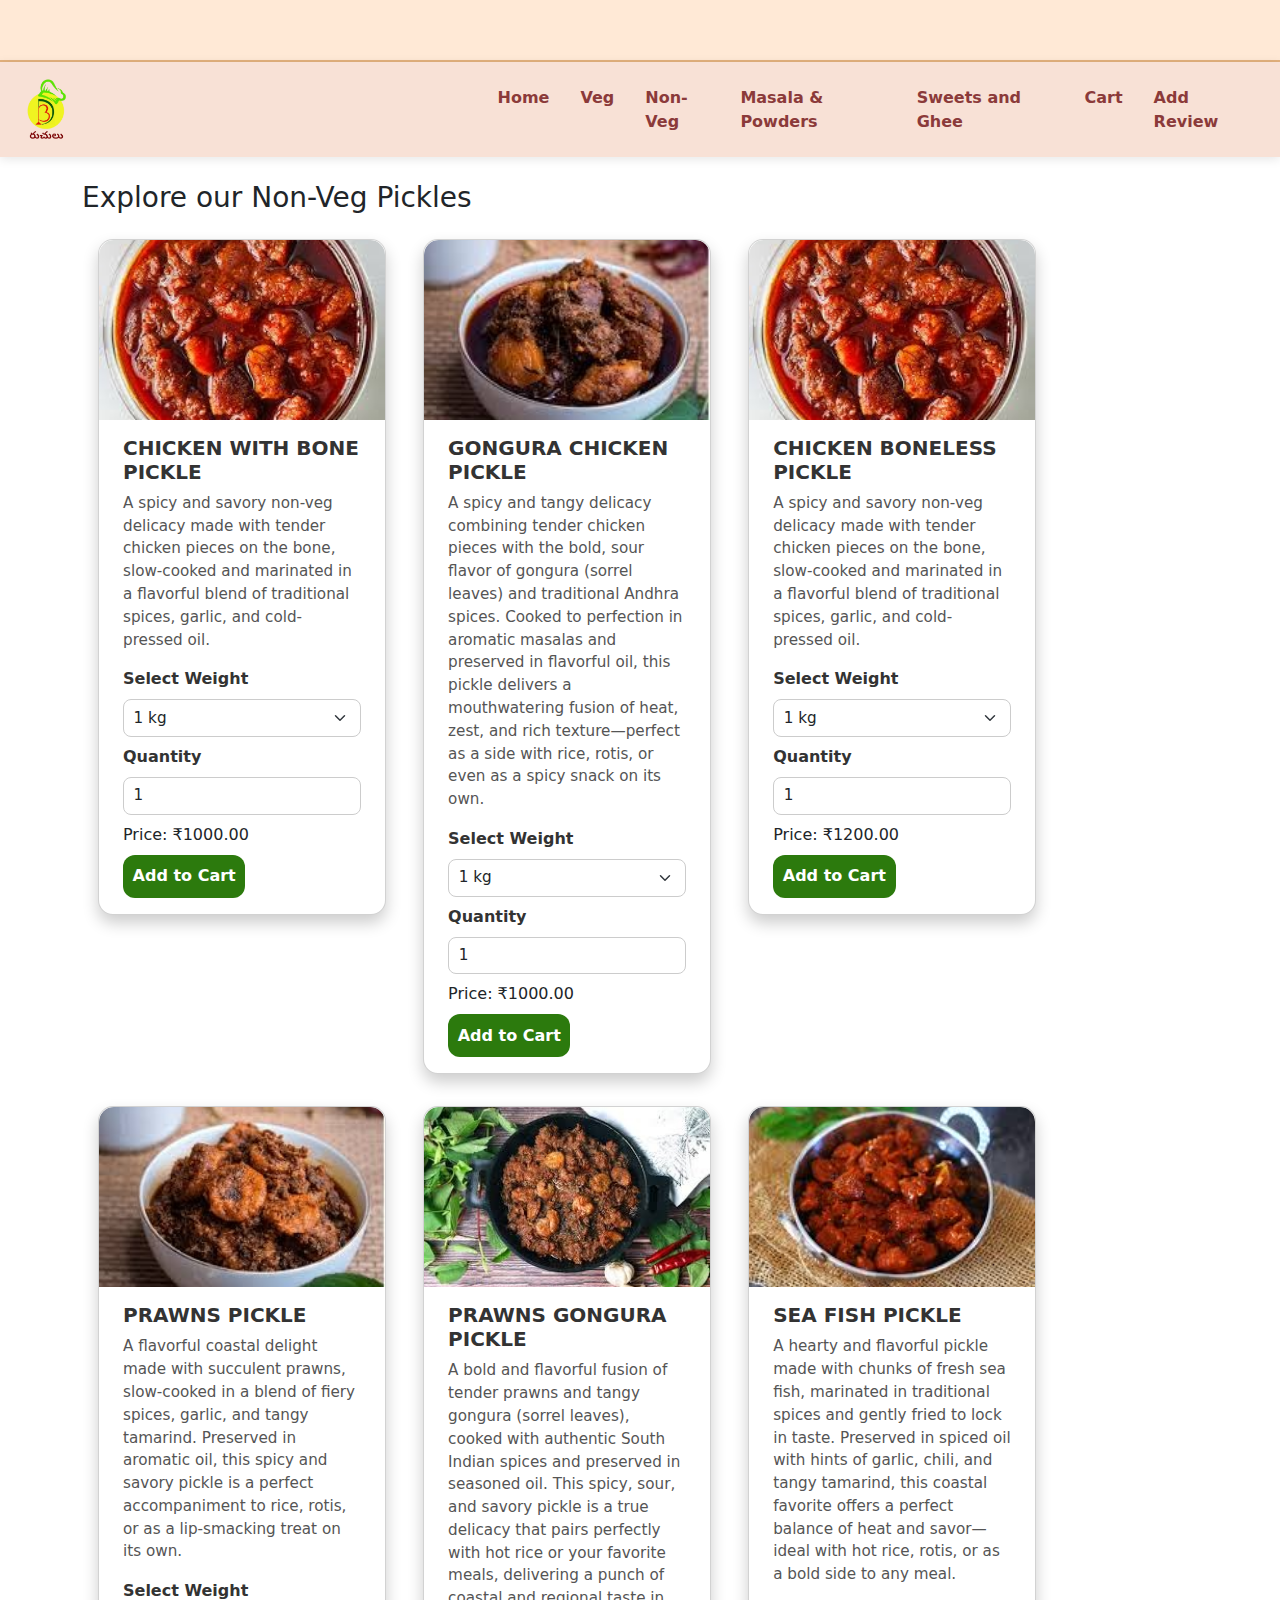
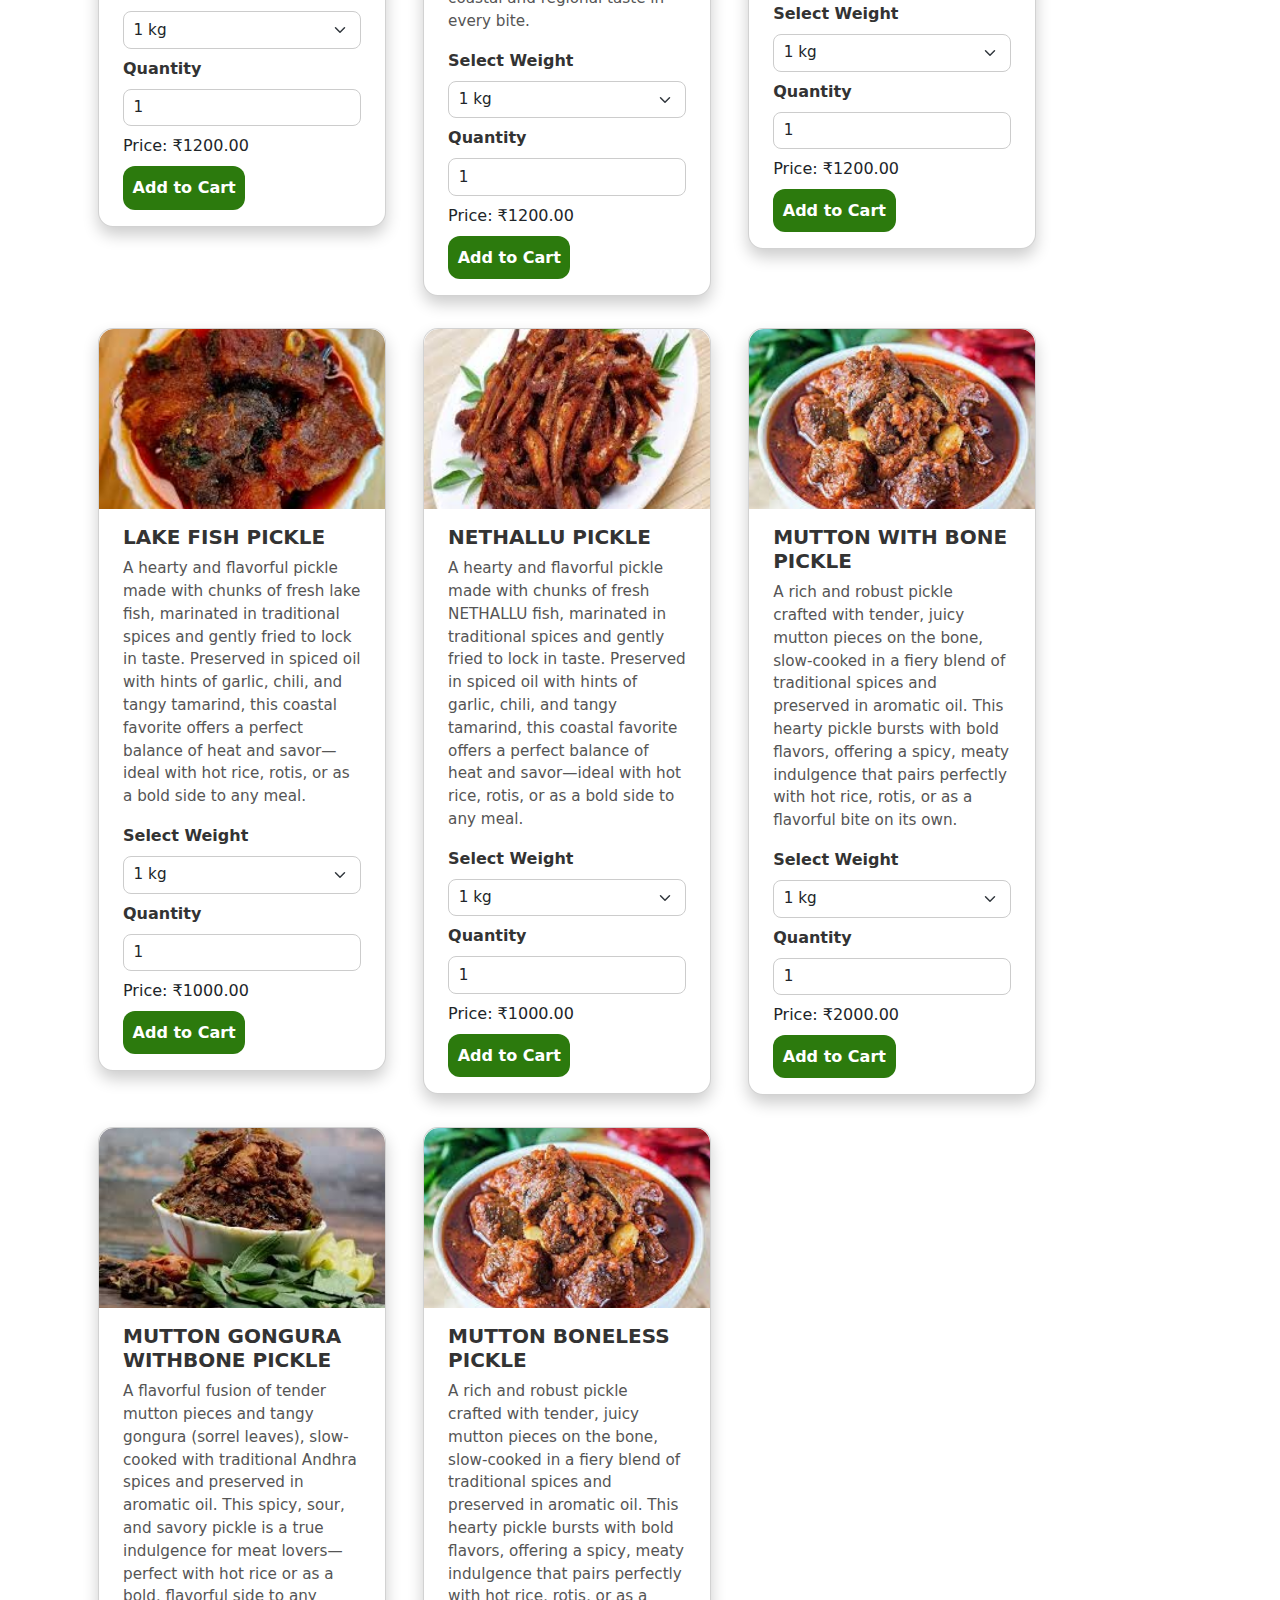
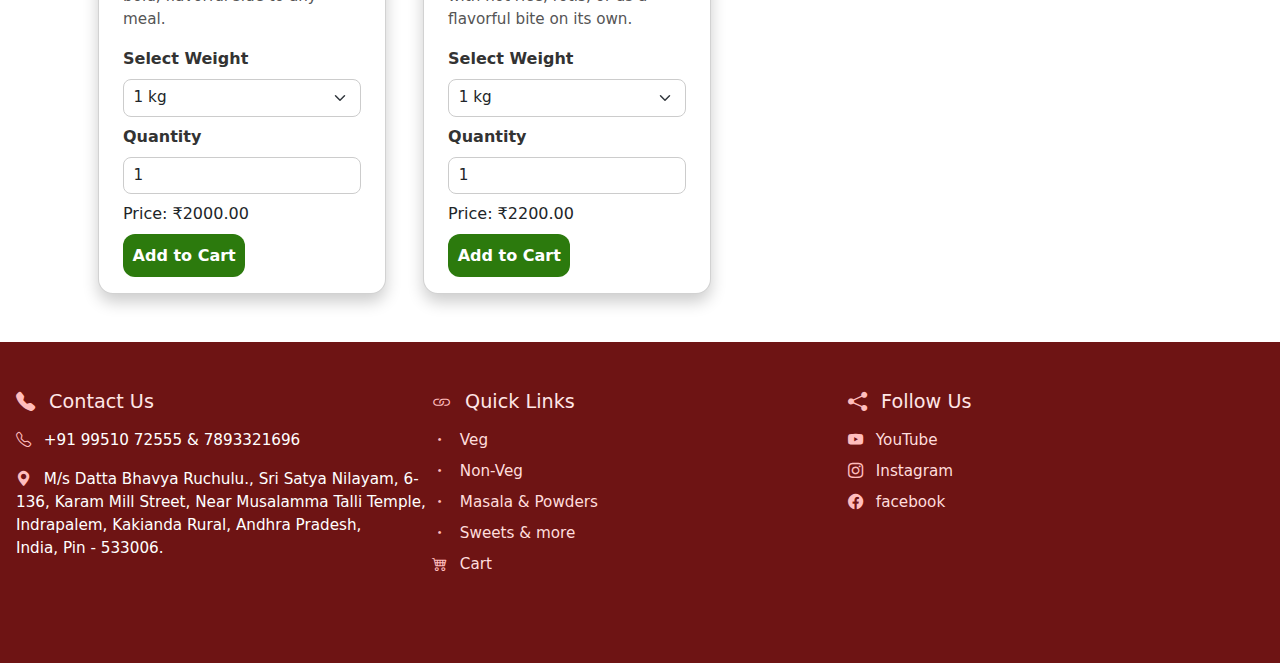
<file: nonVegPickles.html>
<!DOCTYPE html>
<html lang="en">

<head>
    <meta charset="UTF-8" />
    <meta http-equiv="X-UA-Compatible" content="IE=edge" />
    <meta name="viewport" content="width=device-width, initial-scale=1.0" />
    <title>DB రుచులు</title>
    <link href="https://cdn.jsdelivr.net/npm/bootstrap@5.3.7/dist/css/bootstrap.min.css" rel="stylesheet" />
    <script src="https://cdn.jsdelivr.net/npm/bootstrap@5.3.7/dist/js/bootstrap.bundle.min.js"></script>
    <link href="https://cdn.jsdelivr.net/npm/bootstrap-icons@1.10.5/font/bootstrap-icons.css" rel="stylesheet">
    <link rel="stylesheet" href="styles1.css">
</head>

<body>
    <div class="notification-banner">
        <p>📢 Costs are negotiable based on location and quantity ordered. Contact us for the best deals!</p>
    </div>
    <nav class="navbar navbar-expand-lg bg-body-tertiary">
        <div class="container-fluid">
            <a class="navbar-brand" href="index.html"><img src=" logo.jpg" alt=""></a>
            <button class="navbar-toggler" type="button" data-bs-toggle="collapse"
                data-bs-target="#navbarSupportedContent" aria-controls="navbarSupportedContent" aria-expanded="false"
                aria-label="Toggle navigation">
                <span class="navbar-toggler-icon"></span>
            </button>
            <div class="collapse navbar-collapse" id="navbarSupportedContent">
                <ul class="navbar-nav mx-auto mb-2 mb-lg-0">
                    <li class="nav-item">
                        <a class="nav-link " aria-current="page" href="index.html">Home</a>
                    </li>
                    <li class="nav-item">
                        <a class="nav-link" href="vegPickles.html">Veg</a>
                    </li>
                    <li class="nav-item">
                        <a class="nav-link" href="nonVegPickles.html">Non-Veg</a>
                    </li>
                    <li class="nav-item">
                        <a class="nav-link" href="masalas.html">Masala & Powders</a>
                    </li>
                    <li class="nav-item">
                        <a class="nav-link" href="sweets.html">Sweets and Ghee</a>
                    </li>
                    <li class="nav-item">
                        <a class="nav-link" href="cart.html">Cart</a>
                    </li>
                    <li class="nav-item">
                        <a class="nav-link" href="https://g.page/r/CdC5xiagUfe6EAI/review">Add Review</a>
                    </li>
                </ul>

            </div>
        </div>
    </nav>

    <div class="container my-4">
        <h3>Explore our Non-Veg Pickles</h3>

        <!-- Tomato Card -->
        <div class="card" style="width: 18rem;">
            <img src=" chicken.jpg" class="card-img-top" alt="Tomato" />
            <div class="card-body">
                <h5 class="card-title">CHICKEN WITH BONE PICKLE</h5>
                <p class="card-text">A spicy and savory non-veg delicacy made with tender chicken pieces on the bone,
                    slow-cooked and marinated in a
                    flavorful blend of traditional spices, garlic, and cold-pressed oil.</p>

                <label class="form-label">Select Weight</label>
                <select class="form-select mb-2 weight-select">
                    <option value="1kg">1 kg</option>
                    <option value="1/2kg">1/2 kg</option>
                    <option value="1/4kg">1/4 kg</option>
                </select>

                <label class="form-label">Quantity</label>
                <input type="number" class="form-control mb-2 qty-input" min="1" value="1" />

                <p class="card-price mb-2">Price: ₹<span class="price-value">0</span></p>

                <button class="btn btn-primary add-to-cart-btn">
                    Add to Cart
                </button>
            </div>
        </div>

        <!-- Gongura Card -->

        <div class="card" style="width: 18rem;">
            <img src=" gongura-chicken.jpg" class="card-img-top" alt="Spicy Mango Pickle" />
            <div class="card-body">
                <h5 class="card-title">GONGURA CHICKEN PICKLE</h5>
                <p class="card-text">A spicy and tangy delicacy combining tender chicken pieces with the bold, sour
                    flavor of gongura (sorrel leaves) and
                    traditional Andhra spices. Cooked to perfection in aromatic masalas and preserved in flavorful oil,
                    this pickle delivers
                    a mouthwatering fusion of heat, zest, and rich texture—perfect as a side with rice, rotis, or even
                    as a spicy snack on
                    its own.</p>

                <label class="form-label">Select Weight</label>
                <select class="form-select mb-2 weight-select">
                    <option value="1kg">1 kg</option>
                    <option value="1/2kg">1/2 kg</option>
                    <option value="1/4kg">1/4 kg</option>
                </select>

                <label class="form-label">Quantity</label>
                <input type="number" class="form-control mb-2 qty-input" min="1" value="1" />

                <p class="card-price mb-2">Price: ₹<span class="price-value">0</span></p>

                <button class="btn btn-primary add-to-cart-btn">
                    Add to Cart
                </button>
            </div>
        </div>

        <div class="card" style="width: 18rem;">
            <img src=" chicken.jpg" class="card-img-top" alt="Spicy Mango Pickle" />
            <div class="card-body">
                <h5 class="card-title">CHICKEN BONELESS PICKLE </h5>
                <p class="card-text">A spicy and savory non-veg delicacy made with tender chicken pieces on the bone,
                    slow-cooked and marinated in a
                    flavorful blend of traditional spices, garlic, and cold-pressed oil.</p>

                <label class="form-label">Select Weight</label>
                <select class="form-select mb-2 weight-select">
                    <option value="1kg">1 kg</option>
                    <option value="1/2kg">1/2 kg</option>
                    <option value="1/4kg">1/4 kg</option>
                </select>

                <label class="form-label">Quantity</label>
                <input type="number" class="form-control mb-2 qty-input" min="1" value="1" />

                <p class="card-price mb-2">Price: ₹<span class="price-value">0</span></p>

                <button class="btn btn-primary add-to-cart-btn">
                    Add to Cart
                </button>
            </div>
        </div>

        <div class="card" style="width: 18rem;">
            <img src=" prawn.jpg" class="card-img-top" alt="Spicy Mango Pickle" />
            <div class="card-body">
                <h5 class="card-title">PRAWNS PICKLE</h5>
                <p class="card-text">A flavorful coastal delight made with succulent prawns, slow-cooked in a blend of
                    fiery spices, garlic, and tangy
                    tamarind. Preserved in aromatic oil, this spicy and savory pickle is a perfect accompaniment to
                    rice, rotis, or as a
                    lip-smacking treat on its own.</p>

                <label class="form-label">Select Weight</label>
                <select class="form-select mb-2 weight-select">
                    <option value="1kg">1 kg</option>
                    <option value="1/2kg">1/2 kg</option>
                    <option value="1/4kg">1/4 kg</option>
                </select>

                <label class="form-label">Quantity</label>
                <input type="number" class="form-control mb-2 qty-input" min="1" value="1" />

                <p class="card-price mb-2">Price: ₹<span class="price-value">0</span></p>

                <button class="btn btn-primary add-to-cart-btn">
                    Add to Cart
                </button>
            </div>
        </div>

        <div class="card" style="width: 18rem;">
            <img src=" gongura-prawn.jpg" class="card-img-top" alt="Spicy Mango Pickle" />
            <div class="card-body">
                <h5 class="card-title">PRAWNS GONGURA PICKLE</h5>
                <p class="card-text">A bold and flavorful fusion of tender prawns and tangy gongura (sorrel leaves),
                    cooked with authentic South Indian
                    spices and preserved in seasoned oil. This spicy, sour, and savory pickle is a true delicacy that
                    pairs perfectly with
                    hot rice or your favorite meals, delivering a punch of coastal and regional taste in every bite.</p>

                <label class="form-label">Select Weight</label>
                <select class="form-select mb-2 weight-select">
                    <option value="1kg">1 kg</option>
                    <option value="1/2kg">1/2 kg</option>
                    <option value="1/4kg">1/4 kg</option>
                </select>

                <label class="form-label">Quantity</label>
                <input type="number" class="form-control mb-2 qty-input" min="1" value="1" />

                <p class="card-price mb-2">Price: ₹<span class="price-value">0</span></p>

                <button class="btn btn-primary add-to-cart-btn">
                    Add to Cart
                </button>
            </div>
        </div>

        <div class="card" style="width: 18rem;">
            <img src=" sea-fish.jpeg" class="card-img-top" alt="Spicy Mango Pickle" />
            <div class="card-body">
                <h5 class="card-title">SEA FISH PICKLE</h5>
                <p class="card-text">A hearty and flavorful pickle made with chunks of fresh sea fish, marinated in
                    traditional spices and gently fried to
                    lock in taste. Preserved in spiced oil with hints of garlic, chili, and tangy tamarind, this coastal
                    favorite offers a
                    perfect balance of heat and savor—ideal with hot rice, rotis, or as a bold side to any meal.</p>

                <label class="form-label">Select Weight</label>
                <select class="form-select mb-2 weight-select">
                    <option value="1kg">1 kg</option>
                    <option value="1/2kg">1/2 kg</option>
                    <option value="1/4kg">1/4 kg</option>
                </select>

                <label class="form-label">Quantity</label>
                <input type="number" class="form-control mb-2 qty-input" min="1" value="1" />

                <p class="card-price mb-2">Price: ₹<span class="price-value">0</span></p>

                <button class="btn btn-primary add-to-cart-btn">
                    Add to Cart
                </button>
            </div>
        </div>

        <div class="card" style="width: 18rem;">
            <img src=" lakefish.jpeg" class="card-img-top" alt="Spicy Mango Pickle" />
            <div class="card-body">
                <h5 class="card-title">LAKE FISH PICKLE</h5>
                <p class="card-text">A hearty and flavorful pickle made with chunks of fresh lake fish, marinated in
                    traditional spices and gently fried to
                    lock in taste. Preserved in spiced oil with hints of garlic, chili, and tangy tamarind, this coastal
                    favorite offers a
                    perfect balance of heat and savor—ideal with hot rice, rotis, or as a bold side to any meal.</p>

                <label class="form-label">Select Weight</label>
                <select class="form-select mb-2 weight-select">
                    <option value="1kg">1 kg</option>
                    <option value="1/2kg">1/2 kg</option>
                    <option value="1/4kg">1/4 kg</option>
                </select>

                <label class="form-label">Quantity</label>
                <input type="number" class="form-control mb-2 qty-input" min="1" value="1" />

                <p class="card-price mb-2">Price: ₹<span class="price-value">0</span></p>

                <button class="btn btn-primary add-to-cart-btn">
                    Add to Cart
                </button>
            </div>
        </div>

        <div class="card" style="width: 18rem;">
            <img src=" nethallu.jpeg" class="card-img-top" alt="Spicy Mango Pickle" />
            <div class="card-body">
                <h5 class="card-title">NETHALLU PICKLE </h5>
                <p class="card-text">A hearty and flavorful pickle made with chunks of fresh NETHALLU fish, marinated in
                    traditional spices and gently fried to
                    lock in taste. Preserved in spiced oil with hints of garlic, chili, and tangy tamarind, this coastal
                    favorite offers a
                    perfect balance of heat and savor—ideal with hot rice, rotis, or as a bold side to any meal.</p>

                <label class="form-label">Select Weight</label>
                <select class="form-select mb-2 weight-select">
                    <option value="1kg">1 kg</option>
                    <option value="1/2kg">1/2 kg</option>
                    <option value="1/4kg">1/4 kg</option>
                </select>

                <label class="form-label">Quantity</label>
                <input type="number" class="form-control mb-2 qty-input" min="1" value="1" />

                <p class="card-price mb-2">Price: ₹<span class="price-value">0</span></p>

                <button class="btn btn-primary add-to-cart-btn">
                    Add to Cart
                </button>
            </div>
        </div>

        <div class="card" style="width: 18rem;">
            <img src=" mutton.jpg" class="card-img-top" alt="Spicy Mango Pickle" />
            <div class="card-body">
                <h5 class="card-title">MUTTON WITH BONE PICKLE</h5>
                <p class="card-text">A rich and robust pickle crafted with tender, juicy mutton pieces on the bone,
                    slow-cooked in a fiery blend of
                    traditional spices and preserved in aromatic oil. This hearty pickle bursts with bold flavors,
                    offering a spicy, meaty
                    indulgence that pairs perfectly with hot rice, rotis, or as a flavorful bite on its own.</p>

                <label class="form-label">Select Weight</label>
                <select class="form-select mb-2 weight-select">
                    <option value="1kg">1 kg</option>
                    <option value="1/2kg">1/2 kg</option>
                    <option value="1/4kg">1/4 kg</option>
                </select>

                <label class="form-label">Quantity</label>
                <input type="number" class="form-control mb-2 qty-input" min="1" value="1" />

                <p class="card-price mb-2">Price: ₹<span class="price-value">0</span></p>

                <button class="btn btn-primary add-to-cart-btn">
                    Add to Cart
                </button>
            </div>
        </div>
        <div class="card" style="width: 18rem;">
            <img src=" gongura-mutton.jpg" class="card-img-top" alt="Spicy Mango Pickle" />
            <div class="card-body">
                <h5 class="card-title">MUTTON GONGURA WITHBONE PICKLE</h5>
                <p class="card-text">A flavorful fusion of tender mutton pieces and tangy gongura (sorrel leaves),
                    slow-cooked with traditional Andhra spices
                    and preserved in aromatic oil. This spicy, sour, and savory pickle is a true indulgence for meat
                    lovers—perfect with hot
                    rice or as a bold, flavorful side to any meal.</p>

                <label class="form-label">Select Weight</label>
                <select class="form-select mb-2 weight-select">
                    <option value="1kg">1 kg</option>
                    <option value="1/2kg">1/2 kg</option>
                    <option value="1/4kg">1/4 kg</option>
                </select>

                <label class="form-label">Quantity</label>
                <input type="number" class="form-control mb-2 qty-input" min="1" value="1" />

                <p class="card-price mb-2">Price: ₹<span class="price-value">0</span></p>

                <button class="btn btn-primary add-to-cart-btn">
                    Add to Cart
                </button>
            </div>
        </div>
        <div class="card" style="width: 18rem;">
            <img src=" mutton.jpg" class="card-img-top" alt="Spicy Mango Pickle" />
            <div class="card-body">
                <h5 class="card-title">MUTTON BONELESS PICKLE </h5>
                <p class="card-text">A rich and robust pickle crafted with tender, juicy mutton pieces on the bone,
                    slow-cooked in a fiery blend of
                    traditional spices and preserved in aromatic oil. This hearty pickle bursts with bold flavors,
                    offering a spicy, meaty
                    indulgence that pairs perfectly with hot rice, rotis, or as a flavorful bite on its own.</p>

                <label class="form-label">Select Weight</label>
                <select class="form-select mb-2 weight-select">
                    <option value="1kg">1 kg</option>
                    <option value="1/2kg">1/2 kg</option>
                    <option value="1/4kg">1/4 kg</option>
                </select>

                <label class="form-label">Quantity</label>
                <input type="number" class="form-control mb-2 qty-input" min="1" value="1" />

                <p class="card-price mb-2">Price: ₹<span class="price-value">0</span></p>

                <button class="btn btn-primary add-to-cart-btn">
                    Add to Cart
                </button>
            </div>
        </div>

    </div>

    <script>
        // Prices per product per weight
        const prices = {
            "CHICKEN WITH BONE PICKLE": { "1kg": 1000, "1/2kg": 500, "1/4kg": 300 },
            "GONGURA CHICKEN PICKLE": { "1kg": 1000, "1/2kg": 500, "1/4kg": 300 },
            "CHICKEN BONELESS PICKLE": { "1kg": 1200, "1/2kg": 600, "1/4kg": 350 },
            "PRAWNS PICKLE": { "1kg": 1200, "1/2kg": 600, "1/4kg": 350 },
            "PRAWNS GONGURA PICKLE": { "1kg": 1200, "1/2kg": 600, "1/4kg": 350 },
            "SEA FISH PICKLE": { "1kg": 1200, "1/2kg": 600, "1/4kg": 350 },
            "LAKE FISH PICKLE": { "1kg": 1000, "1/2kg": 500, "1/4kg": 300 },
            "NETHALLU PICKLE": { "1kg": 1000, "1/2kg": 500, "1/4kg": 300 },
            "MUTTON WITH BONE PICKLE": { "1kg": 2000, "1/2kg": 1000, "1/4kg": 500 },
            "MUTTON GONGURA WITHBONE PICKLE": { "1kg": 2000, "1/2kg": 1000, "1/4kg": 500 },
            "MUTTON BONELESS PICKLE": { "1kg": 2200, "1/2kg": 1200, "1/4kg": 600 },

        };

        // Update price inside a card element
        function updatePrice(card) {
            const productName = card.querySelector('.card-title').textContent.trim();
            const weightSelect = card.querySelector('.weight-select');
            const qtyInput = card.querySelector('.qty-input');
            const priceDisplay = card.querySelector('.price-value');

            const weight = weightSelect.value;
            const quantity = parseInt(qtyInput.value) || 1;
            const unitPrice = prices[productName] ? prices[productName][weight] : 0;
            const totalPrice = unitPrice * quantity;

            priceDisplay.textContent = totalPrice.toFixed(2);
        }

        // Setup event listeners for price updates and add-to-cart buttons
        document.querySelectorAll('.card').forEach(card => {
            const weightSelect = card.querySelector('.weight-select');
            const qtyInput = card.querySelector('.qty-input');
            const addToCartBtn = card.querySelector('.add-to-cart-btn');

            // Initialize price display
            updatePrice(card);

            // Update price when weight or quantity changes
            weightSelect.addEventListener('change', () => updatePrice(card));
            qtyInput.addEventListener('input', () => updatePrice(card));

            // Add to cart click
            addToCartBtn.addEventListener('click', () => {
                const productName = card.querySelector('.card-title').textContent.trim();
                const weight = weightSelect.value;
                const quantity = parseInt(qtyInput.value) || 1;
                const unitPrice = prices[productName] ? prices[productName][weight] : 0;
                const totalPrice = unitPrice * quantity;
                const imageSrc = card.querySelector('img').src;

                const cartItem = {
                    product: productName,
                    weight,
                    quantity,
                    unitPrice,
                    totalPrice,
                    image: imageSrc
                };

                let cart = JSON.parse(localStorage.getItem('cart')) || [];
                cart.push(cartItem);
                localStorage.setItem('cart', JSON.stringify(cart));

                alert(`Added ${quantity} x ${weight} ${productName} to cart. Total ₹${totalPrice.toFixed(2)}`);
            });
        });
    </script>
</body>

<footer class="footer">
    <div class="footer-section contact-us">
        <h5><i class="bi bi-telephone-fill"></i> Contact Us</h5>
        <p><i class="bi bi-telephone"></i> +91 99510 72555 & 7893321696</p>
        <p><i class="bi bi-geo-alt-fill"></i> M/s Datta Bhavya Ruchulu.,
            Sri Satya Nilayam, 6-136, Karam Mill Street, Near Musalamma Talli Temple, Indrapalem, Kakianda Rural, Andhra
            Pradesh,
            India, Pin - 533006.</p>
    </div>

    <div class="footer-section nav-links">
        <h5><i class="bi bi-link"></i> Quick Links</h5>
        <a href="vegPickles.html"><i class="bi bi-dot"></i> Veg</a><br>
        <a href="nonVegPickles.html"><i class="bi bi-dot"></i> Non-Veg</a><br>
        <a href="masalas.html"><i class="bi bi-dot"></i> Masala & Powders</a><br>
        <a href="sweets.html"><i class="bi bi-dot"></i> Sweets & more</a><br>
        <a href="cart.html"><i class="bi bi-cart4"></i> Cart</a>
    </div>

    <div class="footer-section social-media">
        <h5><i class="bi bi-share-fill"></i> Follow Us</h5>
        <a href="https://youtube.com/@bhavyanagalla8187?feature=shared"><i class="bi bi-youtube"></i> YouTube</a><br>
        <a href="https://www.instagram.com/dbruchulu?igsh=ejVjdHY1MHJ4dXVu&utm_source=qr"><i
                class="bi bi-instagram"></i> Instagram</a><br>
        <a href="https://www.facebook.com/share/16RpdNZkXG/?mibextid=wwXIfr"><i class="bi bi-facebook"></i> facebook</a>
    </div>
</footer>

</html>
</file>
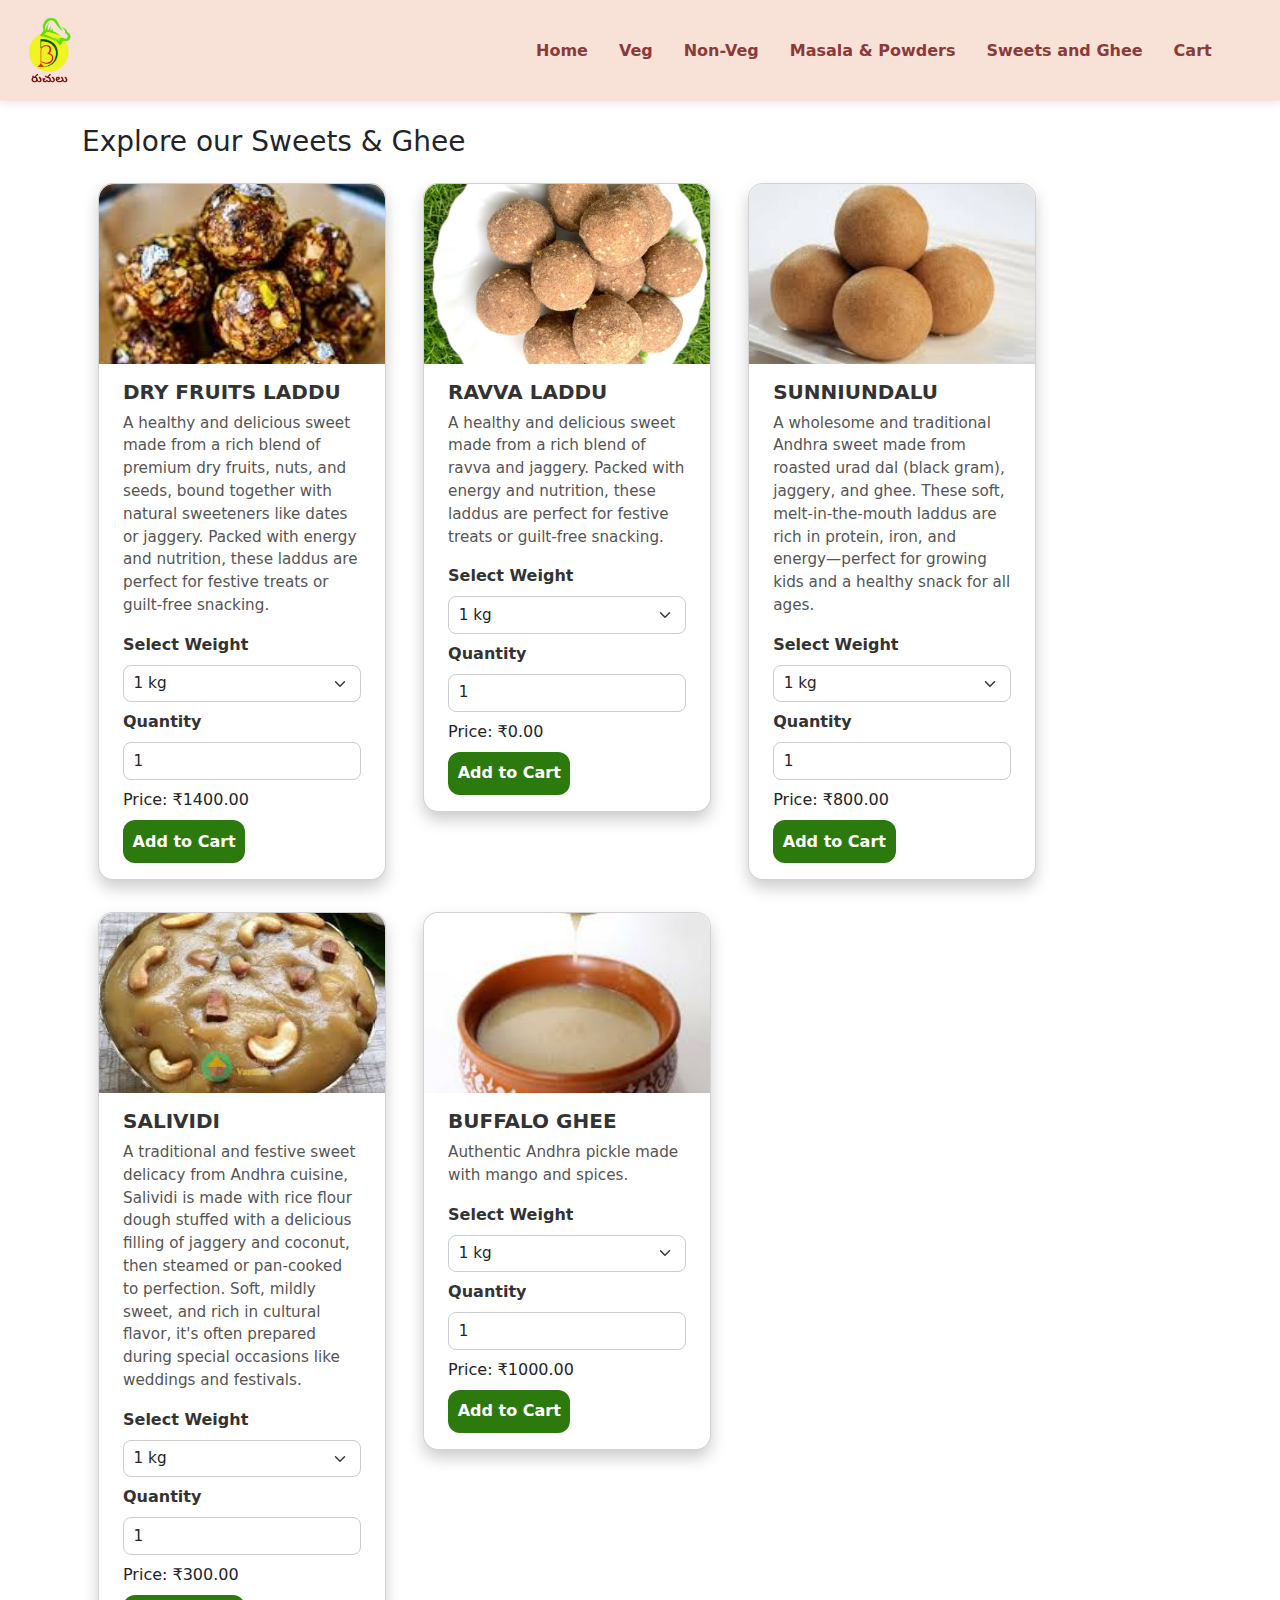
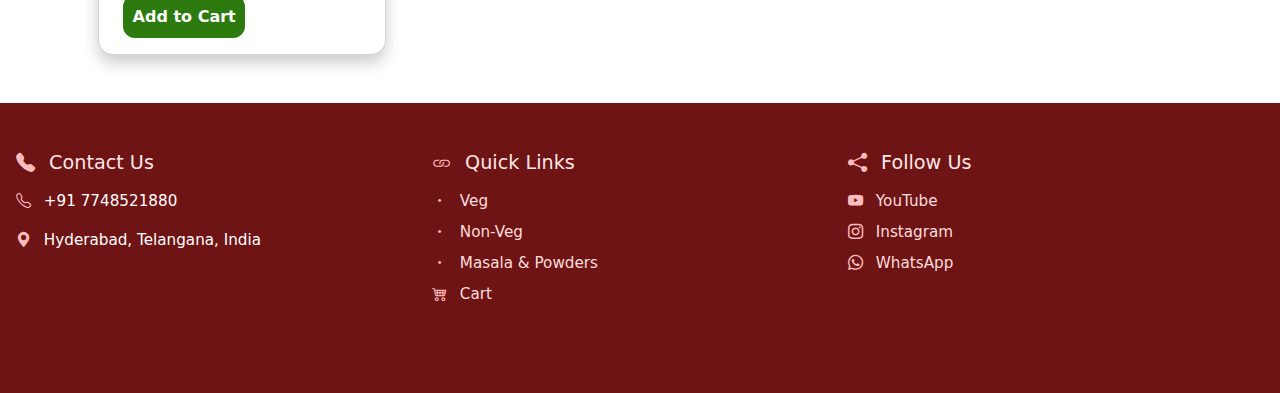
<file: sweets.html>
<!DOCTYPE html>
<html lang="en">

<head>
    <meta charset="UTF-8" />
    <meta http-equiv="X-UA-Compatible" content="IE=edge" />
    <meta name="viewport" content="width=device-width, initial-scale=1.0" />
    <title>DB రుచులు</title>
    <link href="https://cdn.jsdelivr.net/npm/bootstrap@5.3.7/dist/css/bootstrap.min.css" rel="stylesheet" />
    <script src="https://cdn.jsdelivr.net/npm/bootstrap@5.3.7/dist/js/bootstrap.bundle.min.js"></script>
    <link rel="stylesheet" href="styles1.css">
    <link href="https://cdn.jsdelivr.net/npm/bootstrap-icons@1.10.5/font/bootstrap-icons.css" rel="stylesheet">

</head>

<body>
    <nav class="navbar navbar-expand-lg bg-body-tertiary">
        <div class="container-fluid">
            <a class="navbar-brand" href="index.html"><img src="logo.jpg" alt=""></a>
            <button class="navbar-toggler" type="button" data-bs-toggle="collapse"
                data-bs-target="#navbarSupportedContent" aria-controls="navbarSupportedContent" aria-expanded="false"
                aria-label="Toggle navigation">
                <span class="navbar-toggler-icon"></span>
            </button>
            <div class="collapse navbar-collapse" id="navbarSupportedContent">
                <ul class="navbar-nav me-auto mb-2 mb-lg-0">
                    <li class="nav-item">
                        <a class="nav-link " aria-current="page" href="index.html">Home</a>
                    </li>
                    <li class="nav-item">
                        <a class="nav-link" href="vegPickles.html">Veg</a>
                    </li>
                    <li class="nav-item">
                        <a class="nav-link" href="nonVegPickles.html">Non-Veg</a>
                    </li>
                    <li class="nav-item">
                        <a class="nav-link" href="masalas.html">Masala & Powders</a>
                    </li>
                    <li class="nav-item">
                        <a class="nav-link" href="sweets.html">Sweets and Ghee</a>
                    </li>
                    <li class="nav-item">
                        <a class="nav-link" href="cart.html">Cart</a>
                    </li>
                </ul>

            </div>
        </div>
    </nav>

    <div class="container my-4">
        <h3>Explore our Sweets & Ghee </h3>

        <div class="card" style="width: 18rem;">
            <img src="dry-fruits-laddu.jpeg" class="card-img-top" alt="Tomato" />
            <div class="card-body">
                <h5 class="card-title">DRY FRUITS LADDU </h5>
                <p class="card-text">A healthy and delicious sweet made from a rich blend of premium dry fruits, nuts,
                    and seeds, bound together with natural
                    sweeteners like dates or jaggery. Packed with energy and nutrition, these laddus are perfect for
                    festive treats or
                    guilt-free snacking.</p>

                <label class="form-label">Select Weight</label>
                <select class="form-select mb-2 weight-select">
                    <option value="1kg">1 kg</option>
                    <option value="1/2kg">1/2 kg</option>
                </select>

                <label class="form-label">Quantity</label>
                <input type="number" class="form-control mb-2 qty-input" min="1" value="1" />

                <p class="card-price mb-2">Price: ₹<span class="price-value">0</span></p>

                <button class="btn btn-primary add-to-cart-btn">
                    Add to Cart
                </button>
            </div>
        </div>


        <div class="card" style="width: 18rem;">
            <img src="ravva-laddu.jpg" class="card-img-top" alt="Spicy Mango Pickle" />
            <div class="card-body">
                <h5 class="card-title">RAVVA LADDU</h5>
                <p class="card-text">A healthy and delicious sweet made from a rich blend of ravva and jaggery. Packed
                    with energy and nutrition, these laddus are perfect for
                    festive treats or
                    guilt-free snacking.</p>

                <label class="form-label">Select Weight</label>
                <select class="form-select mb-2 weight-select">
                    <option value="1kg">1 kg</option>
                    <option value="1/2kg">1/2 kg</option>
                </select>

                <label class="form-label">Quantity</label>
                <input type="number" class="form-control mb-2 qty-input" min="1" value="1" />

                <p class="card-price mb-2">Price: ₹<span class="price-value">0</span></p>

                <button class="btn btn-primary add-to-cart-btn">
                    Add to Cart
                </button>
            </div>
        </div>
        <div class="card" style="width: 18rem;">
            <img src="sunniundalu.jpeg" class="card-img-top" alt="Spicy Mango Pickle" />
            <div class="card-body">
                <h5 class="card-title">SUNNIUNDALU </h5>
                <p class="card-text">A wholesome and traditional Andhra sweet made from roasted urad dal (black gram),
                    jaggery, and ghee. These soft,
                    melt-in-the-mouth laddus are rich in protein, iron, and energy—perfect for growing kids and a
                    healthy snack for all
                    ages.</p>

                <label class="form-label">Select Weight</label>
                <select class="form-select mb-2 weight-select">
                    <option value="1kg">1 kg</option>
                    <option value="1/2kg">1/2 kg</option>
                </select>

                <label class="form-label">Quantity</label>
                <input type="number" class="form-control mb-2 qty-input" min="1" value="1" />

                <p class="card-price mb-2">Price: ₹<span class="price-value">0</span></p>

                <button class="btn btn-primary add-to-cart-btn">
                    Add to Cart
                </button>
            </div>
        </div>

        <div class="card" style="width: 18rem;">
            <img src="salividi.jpeg" class="card-img-top" alt="Spicy Mango Pickle" />
            <div class="card-body">
                <h5 class="card-title">SALIVIDI </h5>
                <p class="card-text">A traditional and festive sweet delicacy from Andhra cuisine, Salividi is made with
                    rice flour dough stuffed with a
                    delicious filling of jaggery and coconut, then steamed or pan-cooked to perfection. Soft, mildly
                    sweet, and rich in
                    cultural flavor, it's often prepared during special occasions like weddings and festivals.</p>

                <label class="form-label">Select Weight</label>
                <select class="form-select mb-2 weight-select">
                    <option value="1kg">1 kg</option>
                    <option value="1/2kg">1/2 kg</option>
                </select>

                <label class="form-label">Quantity</label>
                <input type="number" class="form-control mb-2 qty-input" min="1" value="1" />

                <p class="card-price mb-2">Price: ₹<span class="price-value">0</span></p>

                <button class="btn btn-primary add-to-cart-btn">
                    Add to Cart
                </button>
            </div>
        </div>

        <div class="card" style="width: 18rem;">
            <img src="ghee.jpeg" class="card-img-top" alt="Spicy Mango Pickle" />
            <div class="card-body">
                <h5 class="card-title">BUFFALO GHEE</h5>
                <p class="card-text">Authentic Andhra pickle made with mango and spices.</p>

                <label class="form-label">Select Weight</label>
                <select class="form-select mb-2 weight-select">
                    <option value="1kg">1 kg</option>
                    <option value="1/2kg">1/2 kg</option>
                    <option value="1/4kg">1/4 kg</option>
                </select>

                <label class="form-label">Quantity</label>
                <input type="number" class="form-control mb-2 qty-input" min="1" value="1" />

                <p class="card-price mb-2">Price: ₹<span class="price-value">0</span></p>

                <button class="btn btn-primary add-to-cart-btn">
                    Add to Cart
                </button>
            </div>
        </div>


    </div>

    <script>
        // Prices per product per weight
        const prices = {
            "DRY FRUITS LADDU": { "1kg": 1400, "1/2kg": 700 },
            "SUNNIUNDALU": { "1kg": 800, "1/2kg": 400 },
            "SALIVIDI": { "1kg": 300, "1/2kg": 150, },
            "BUFFALO GHEE": { "1kg": 1000, "1/2kg": 500, "1/4kg": 300 },
        };

        // Update price inside a card element
        function updatePrice(card) {
            const productName = card.querySelector('.card-title').textContent.trim();
            const weightSelect = card.querySelector('.weight-select');
            const qtyInput = card.querySelector('.qty-input');
            const priceDisplay = card.querySelector('.price-value');

            const weight = weightSelect.value;
            const quantity = parseInt(qtyInput.value) || 1;
            const unitPrice = prices[productName] ? prices[productName][weight] : 0;
            const totalPrice = unitPrice * quantity;

            priceDisplay.textContent = totalPrice.toFixed(2);
        }

        // Setup event listeners for price updates and add-to-cart buttons
        document.querySelectorAll('.card').forEach(card => {
            const weightSelect = card.querySelector('.weight-select');
            const qtyInput = card.querySelector('.qty-input');
            const addToCartBtn = card.querySelector('.add-to-cart-btn');

            // Initialize price display
            updatePrice(card);

            // Update price when weight or quantity changes
            weightSelect.addEventListener('change', () => updatePrice(card));
            qtyInput.addEventListener('input', () => updatePrice(card));

            // Add to cart click
            addToCartBtn.addEventListener('click', () => {
                const productName = card.querySelector('.card-title').textContent.trim();
                const weight = weightSelect.value;
                const quantity = parseInt(qtyInput.value) || 1;
                const unitPrice = prices[productName] ? prices[productName][weight] : 0;
                const totalPrice = unitPrice * quantity;
                const imageSrc = card.querySelector('img').src;

                const cartItem = {
                    product: productName,
                    weight,
                    quantity,
                    unitPrice,
                    totalPrice,
                    image: imageSrc
                };

                let cart = JSON.parse(localStorage.getItem('cart')) || [];
                cart.push(cartItem);
                localStorage.setItem('cart', JSON.stringify(cart));

                alert(`Added ${quantity} x ${weight} ${productName} to cart. Total ₹${totalPrice.toFixed(2)}`);
            });
        });
    </script>
</body>

<footer class="footer">
    <div class="footer-section contact-us">
        <h5><i class="bi bi-telephone-fill"></i> Contact Us</h5>
        <p><i class="bi bi-telephone"></i> +91 7748521880</p>
        <p><i class="bi bi-geo-alt-fill"></i> Hyderabad, Telangana, India</p>
    </div>

    <div class="footer-section nav-links">
        <h5><i class="bi bi-link"></i> Quick Links</h5>
        <a href="vegPickles.html"><i class="bi bi-dot"></i> Veg</a><br>
        <a href="nonVegPickles.html"><i class="bi bi-dot"></i> Non-Veg</a><br>
        <a href="masalas.html"><i class="bi bi-dot"></i> Masala & Powders</a><br>
        <a href="cart.html"><i class="bi bi-cart4"></i> Cart</a>
    </div>

    <div class="footer-section social-media">
        <h5><i class="bi bi-share-fill"></i> Follow Us</h5>
        <a href="#"><i class="bi bi-youtube"></i> YouTube</a><br>
        <a href="#"><i class="bi bi-instagram"></i> Instagram</a><br>
        <a href="#"><i class="bi bi-whatsapp"></i> WhatsApp</a>
    </div>
</footer>

</html>
</file>
<file: styles1.css>
* {
    margin: 0;
    padding: 0;
    box-sizing: border-box;
}* {
    margin: 0;
    padding: 0;
    box-sizing: border-box;
}

body {
    margin: 0;
    padding: 0;
}

.notification-banner {
    width: 100%;
    background-color: #ffe9d6;
    color: #7a3900;
    padding: 10px 0;
    font-weight: bold;
    font-size: 1rem;
    overflow: hidden;
    position: relative;
    white-space: nowrap;
    border-bottom: 2px solid #e3b17d;
}

.notification-banner p {
    display: inline-block;
    padding-left: 100%;
    animation: scroll-left 15s linear infinite;
}

@keyframes scroll-left {
    0% {
        transform: translateX(0%);
    }

    100% {
        transform: translateX(-100%);
    }
}

.navbar {
    background-color: #f8e1d6 !important;
    box-shadow: 0 2px 10px rgba(0, 0, 0, 0.1);
}

.navbar-brand img {
    width: 15%;
    border-radius: 8px;
}

.navbar-nav .nav-link {
    font-weight: 600;
    color: #8b3a3a;
    margin-right: 15px;
}

.navbar-nav .nav-link:hover {
    color: #c0392b;
}

/* Container for the cards */
.card {
    width: 18rem;
    margin: 1rem auto;
    border-radius: 15px;
    box-shadow: 0 8px 16px rgba(0, 0, 0, 0.2);
    transition: transform 0.3s ease, box-shadow 0.3s ease;
    background: #fff;
    overflow: hidden;
}

/* Hover effect to lift card */
.card:hover {
    transform: translateY(-10px);
    box-shadow: 0 16px 32px rgba(0, 0, 0, 0.3);
}

/* Image styling */
.card-img-top {
    height: 180px;
    object-fit: cover;
    border-radius: 15px 15px 0 0;
}

/* Card body spacing */
.card-body {
    padding: 1rem 1.5rem;
}

/* Card title styling */
.card-title {
    font-size: 1.25rem;
    font-weight: 700;
    margin-bottom: 0.5rem;
    color: #333;
}

/* Card text styling */
.card-text {
    font-size: 0.95rem;
    color: #555;
    margin-bottom: 1rem;
}

/* Labels */
.form-label {
    font-weight: 600;
    color: #333;
}

/* Inputs and selects full width */
.form-select,
.form-control {
    border-radius: 8px;
    border: 1.5px solid #ccc;
    padding: 0.4rem 0.6rem;
    font-size: 0.95rem;
}

/* Add to Cart button */
.btn-primary {
    background-color: #2c7a0d;
    border: none;
    border-radius: 12px;
    padding: 0.6rem;
    font-weight: 600;
    transition: background-color 0.3s ease;
}

.btn-primary:hover {
    background-color: #1e5307;
    box-shadow: 0 4px 10px rgba(30, 83, 7, 0.6);
    cursor: pointer;
}

/* Responsive: center cards and add spacing on smaller screens */
@media (min-width: 768px) {
    .card {
        margin: 1rem;
        display: inline-block;
        vertical-align: top;
    }
}

.footer {
    display: flex;
    justify-content: space-around;
    flex-wrap: wrap;
    background-color: #6e1414;
    color: #fff;
    padding: 3rem 1rem;
    font-size: 0.95rem;
    margin-top: 2rem;
}

.footer-section {
    flex: 1;
    min-width: 200px;
    margin-bottom: 2rem;
}

.footer-section h5 {
    font-size: 1.2rem;
    margin-bottom: 1rem;
    color: #ffe6e6;
}

.footer-section a {
    color: #fdd;
    text-decoration: none;
    display: inline-block;
    margin-bottom: 0.5rem;
    transition: color 0.3s ease;
}

.footer-section a:hover {
    color: #ffd4a3;
}

.footer-section i {
    margin-right: 8px;
    color: #ffbdbd;
}

@media (max-width: 768px) {
    .footer {
        flex-direction: column;
        align-items: center;
        text-align: center;
    }

    .footer-section {
        margin: 1rem 0;
    }
}

.cart-item {
    display: flex;
    gap: 15px;
    border-bottom: 1px solid #ddd;
    padding: 10px 0;
}

.cart-item img {
    width: 100px;
    height: 100px;
    object-fit: cover;
}

.cart-item-details {
    flex-grow: 1;
}

.remove-btn {
    font-size: 14px;
}

@media (max-width: 576px) {
    .navbar-brand img {
        width: 40%;
    }

    .card {
        width: 95%;
        margin: 1rem auto;
    }

    .card-img-top {
        height: 150px;
    }

    .card-title {
        font-size: 1rem;
    }

    .card-text {
        font-size: 0.85rem;
    }

    .form-label {
        font-size: 0.9rem;
    }

    .form-select,
    .form-control {
        font-size: 0.9rem;
        padding: 0.35rem 0.5rem;
    }

    .btn-primary {
        font-size: 0.9rem;
        padding: 0.5rem 1rem;
    }

    .footer {
        padding: 2rem 1rem;
    }

    .footer-section {
        min-width: 100%;
        margin: 1rem 0;
    }

    .cart-item {
        flex-direction: column;
        align-items: center;
        text-align: center;
        gap: 10px;
    }

    .cart-item img {
        width: 80px;
        height: 80px;
    }

    .cart-item-details {
        width: 100%;
    }

    .remove-btn {
        font-size: 12px;
        padding: 5px 10px;
    }
}
.notification-banner {
  width: 100%;
  background-color: #ffe9d6;
  color: #7a3900;
  padding: 10px 0;
  font-weight: bold;
  font-size: 1rem;
  overflow: hidden;
  position: relative;
  white-space: nowrap;
  border-bottom: 2px solid #e3b17d;
}

.notification-banner p {
  display: inline-block;
  padding-left: 100%;
  animation: scroll-left 15s linear infinite;
}

@keyframes scroll-left {
  0% {
    transform: translateX(0%);
  }
  100% {
    transform: translateX(-100%);
  }
}
body {
    margin: 0;
    padding: 0;
}

.navbar {
    background-color: #f8e1d6 !important;
    box-shadow: 0 2px 10px rgba(0, 0, 0, 0.1);
}

.navbar-brand img {
    width: 15%;
    border-radius: 8px;
}

.navbar-nav .nav-link {
    font-weight: 600;
    color: #8b3a3a;
    margin-right: 15px;
}

.navbar-nav .nav-link:hover {
    color: #c0392b;
}

/* Container for the cards */
.card {
    width: 18rem;
    margin: 1rem auto;
    border-radius: 15px;
    box-shadow: 0 8px 16px rgba(0, 0, 0, 0.2);
    transition: transform 0.3s ease, box-shadow 0.3s ease;
    background: #fff;
    overflow: hidden;
}

/* Hover effect to lift card */
.card:hover {
    transform: translateY(-10px);
    box-shadow: 0 16px 32px rgba(0, 0, 0, 0.3);
}

/* Image styling */
.card-img-top {
    height: 180px;
    object-fit: cover;
    border-radius: 15px 15px 0 0;
}

/* Card body spacing */
.card-body {
    padding: 1rem 1.5rem;
}

/* Card title styling */
.card-title {
    font-size: 1.25rem;
    font-weight: 700;
    margin-bottom: 0.5rem;
    color: #333;
}

/* Card text styling */
.card-text {
    font-size: 0.95rem;
    color: #555;
    margin-bottom: 1rem;
}

/* Labels */
.form-label {
    font-weight: 600;
    color: #333;
}

/* Inputs and selects full width */
.form-select,
.form-control {
    border-radius: 8px;
    border: 1.5px solid #ccc;
    padding: 0.4rem 0.6rem;
    font-size: 0.95rem;
}

/* Add to Cart button */
.btn-primary {
    background-color: #2c7a0d;
    border: none;
    border-radius: 12px;
    padding: 0.6rem;
    font-weight: 600;
    transition: background-color 0.3s ease;
}

.btn-primary:hover {
    background-color: #1e5307;
    box-shadow: 0 4px 10px rgba(30, 83, 7, 0.6);
    cursor: pointer;
}

/* Responsive: center cards and add spacing on smaller screens */
@media (min-width: 768px) {
    .card {
        margin: 1rem;
        display: inline-block;
        vertical-align: top;
    }
}

.footer {
    display: flex;
    justify-content: space-around;
    flex-wrap: wrap;
    background-color: #6e1414;
    color: #fff;
    padding: 3rem 1rem;
    font-size: 0.95rem;
    margin-top: 2rem;
}

.footer-section {
    flex: 1;
    min-width: 200px;
    margin-bottom: 2rem;
}

.footer-section h5 {
    font-size: 1.2rem;
    margin-bottom: 1rem;
    color: #ffe6e6;
}

.footer-section a {
    color: #fdd;
    text-decoration: none;
    display: inline-block;
    margin-bottom: 0.5rem;
    transition: color 0.3s ease;
}

.footer-section a:hover {
    color: #ffd4a3;
}

.footer-section i {
    margin-right: 8px;
    color: #ffbdbd;
}

@media (max-width: 768px) {
    .footer {
        flex-direction: column;
        align-items: center;
        text-align: center;
    }

    .footer-section {
        margin: 1rem 0;
    }
}

.cart-item {
    display: flex;
    gap: 15px;
    border-bottom: 1px solid #ddd;
    padding: 10px 0;
}

.cart-item img {
    width: 100px;
    height: 100px;
    object-fit: cover;
}

.cart-item-details {
    flex-grow: 1;
}

.remove-btn {
    font-size: 14px;
}

@media (max-width: 576px) {
    .navbar-brand img {
        width: 40%;
    }

    .card {
        width: 95%;
        margin: 1rem auto;
    }

    .card-img-top {
        height: 150px;
    }

    .card-title {
        font-size: 1rem;
    }

    .card-text {
        font-size: 0.85rem;
    }

    .form-label {
        font-size: 0.9rem;
    }

    .form-select,
    .form-control {
        font-size: 0.9rem;
        padding: 0.35rem 0.5rem;
    }

    .btn-primary {
        font-size: 0.9rem;
        padding: 0.5rem 1rem;
    }

    .footer {
        padding: 2rem 1rem;
    }

    .footer-section {
        min-width: 100%;
        margin: 1rem 0;
    }

    .cart-item {
        flex-direction: column;
        align-items: center;
        text-align: center;
        gap: 10px;
    }

    .cart-item img {
        width: 80px;
        height: 80px;
    }

    .cart-item-details {
        width: 100%;
    }

    .remove-btn {
        font-size: 12px;
        padding: 5px 10px;
    }
}
</file>
<file: styles.css>
/* General Reset */
body {
    font-family: 'Segoe UI', Tahoma, Geneva, Verdana, sans-serif;
    background-color: #fff8f3;
    color: #333;
    line-height: 1.6;
    padding: 0;
}

h3 {
    color: #7e0201;
}

/* Navbar */
.navbar {
    background-color: #f8e1d6 !important;
    box-shadow: 0 2px 10px rgba(0, 0, 0, 0.1);
}

.navbar-brand img {
    height: 50px;
    border-radius: 8px;
}

.navbar-nav .nav-link {
    font-weight: 600;
    color: #8b3a3a;
    margin-right: 15px;
}

.navbar-nav .nav-link:hover {
    color: #c0392b;
}

/* Carousel */
.hero {
    display: flex;
    align-items: center;
    justify-content: space-between;
    padding: 4rem 6rem;
    background-color: #fbe9e7;
    flex-wrap: wrap;
    height: 90vh;
}

.hero-text {
    flex: 1;
    max-width: 600px;
}

.hero-text h1 {
    font-size: 2.8rem;
    color: #6e1414;
    margin-bottom: 1rem;
}

.hero-text p {
    font-size: 1.1rem;
    color: #444;
    margin-bottom: 2rem;
    line-height: 1.6;
}

.shop-btn {
    background-color: #2c7a0d;
    color: white;
    text-decoration: none;
    padding: 0.8rem 1.5rem;
    border-radius: 8px;
    font-weight: 600;
    transition: background-color 0.3s ease;
}

.shop-btn:hover {
    background-color: #1e5307;
}

.hero-image {
    flex: 1;
    text-align: center;
}

.hero-image img {
    width: 100%;
    max-width: 500px;
    height: auto;
    border-radius: 12px;
    box-shadow: 0 8px 24px rgba(0, 0, 0, 0.2);
}

@media (max-width: 768px) {
    .hero {
        flex-direction: column-reverse;
        padding: 2rem;
        text-align: center;
    }

    .hero-text h1 {
        font-size: 2rem;
    }

    .hero-text p {
        font-size: 1rem;
    }
}

/* List Section (Link Section) */
.list-sec {
    display: flex;
    justify-content: center;
    gap: 4rem;
    padding: 4rem 2rem;
    background-color: #fbe9e7;
    flex-wrap: wrap;
}

.lists {
    text-align: center;
    transition: transform 0.3s ease;
    cursor: pointer;
}

.lists:hover {
    transform: scale(1.1);
}

.lists img {
    width: 150px;
    height: 150px;
    object-fit: cover;
    border-radius: 50%;
    margin-bottom: 15px;
    box-shadow: 0 4px 10px rgba(0, 0, 0, 0.1);
}

.lists p {
    font-size: 1.5rem;
    font-weight: bold;
    color: #8b3a3a;
}

/* Product Cards */
.top-products,
.youtube-links {
    display: flex;
    flex-wrap: wrap;
    gap: 2rem;
    justify-content: center;
    padding: 2rem;
    background-color: #fff5ec;
}

.card {
    border: none;
    border-radius: 12px;
    box-shadow: 0 4px 12px rgba(0, 0, 0, 0.08);
    transition: transform 0.3s ease;
    width: 18rem;
}

.card:hover {
    transform: translateY(-5px);
}

.card-img-top {
    height: 200px;
    object-fit: cover;
    border-top-left-radius: 12px;
    border-top-right-radius: 12px;
}

.card-body {
    background-color: #fff;
    border-bottom-left-radius: 12px;
    border-bottom-right-radius: 12px;
}

.card-title {
    font-size: 1.2rem;
    color: #5d1a1a;
}

.btn-primary {
    background-color: #d42900;
    border: none;
}

.btn-primary:hover {
    background-color: #922b21;
}

/* Testimonials Section */
.testimonials {
    background-color: #fdeae7;
    padding: 4rem 2rem;
    text-align: center;
    display: flex;
}

.testimonials h2 {
    font-size: 2rem;
    color: #a93226;
    margin-bottom: 2rem;
}

.testimonial {
    max-width: 600px;
    margin: 2rem auto;
    padding: 2rem;
    background-color: #fff;
    border-left: 6px solid #a93226;
    box-shadow: 0 4px 12px rgba(0, 0, 0, 0.05);
    border-radius: 8px;
    font-style: italic;
    position: relative;
}

.testimonial::before {
    content: "❝";
    font-size: 4rem;
    position: absolute;
    left: -30px;
    top: -20px;
    color: #a93226;
}

.testimonial-author {
    margin-top: 1rem;
    font-weight: bold;
    color: #5d1a1a;
    font-style: normal;
}

/* youtube section*/
.youtube-links {
    background-color: #fff7f2;
    padding: 3rem 1rem;
    text-align: center;
}

.youtube-links h2 {
    font-size: 2rem;
    margin-bottom: 2rem;
    color: #a93226;
}

.video-container {
    display: flex;
    flex-wrap: wrap;
    justify-content: center;
    gap: 2rem;
}

.video-container iframe {
    width: 100%;
    max-width: 420px;
    height: 235px;
    border-radius: 12px;
    box-shadow: 0 4px 10px rgba(0, 0, 0, 0.15);
}



/* Footer */
/* Footer Styling */
.footer {
    display: flex;
    justify-content: space-around;
    flex-wrap: wrap;
    background-color: #6e1414;
    color: #fff;
    padding: 3rem 1rem;
    font-size: 0.95rem;
    margin-top: 2rem;
}

.footer-section {
    flex: 1;
    min-width: 200px;
    margin-bottom: 2rem;
}

.footer-section h5 {
    font-size: 1.2rem;
    margin-bottom: 1rem;
    color: #ffe6e6;
}

.footer-section a {
    color: #fdd;
    text-decoration: none;
    display: inline-block;
    margin-bottom: 0.5rem;
    transition: color 0.3s ease;
}

.footer-section a:hover {
    color: #ffd4a3;
}

.footer-section i {
    margin-right: 8px;
    color: #ffbdbd;
}

@media (max-width: 768px) {
    .footer {
        flex-direction: column;
        align-items: center;
        text-align: center;
    }

    .footer-section {
        margin: 1rem 0;
    }
}

/* Responsive */
@media (max-width: 768px) {

    .list-sec,
    .top-products,
    .testimonials,
    .youtube-links {
        flex-direction: column;
        align-items: center;
    }

    .card {
        width: 90%;
    }

    .navbar-nav {
        text-align: center;
    }

    .testimonial {
        margin: 2rem 1rem;
    }
}
</file>
